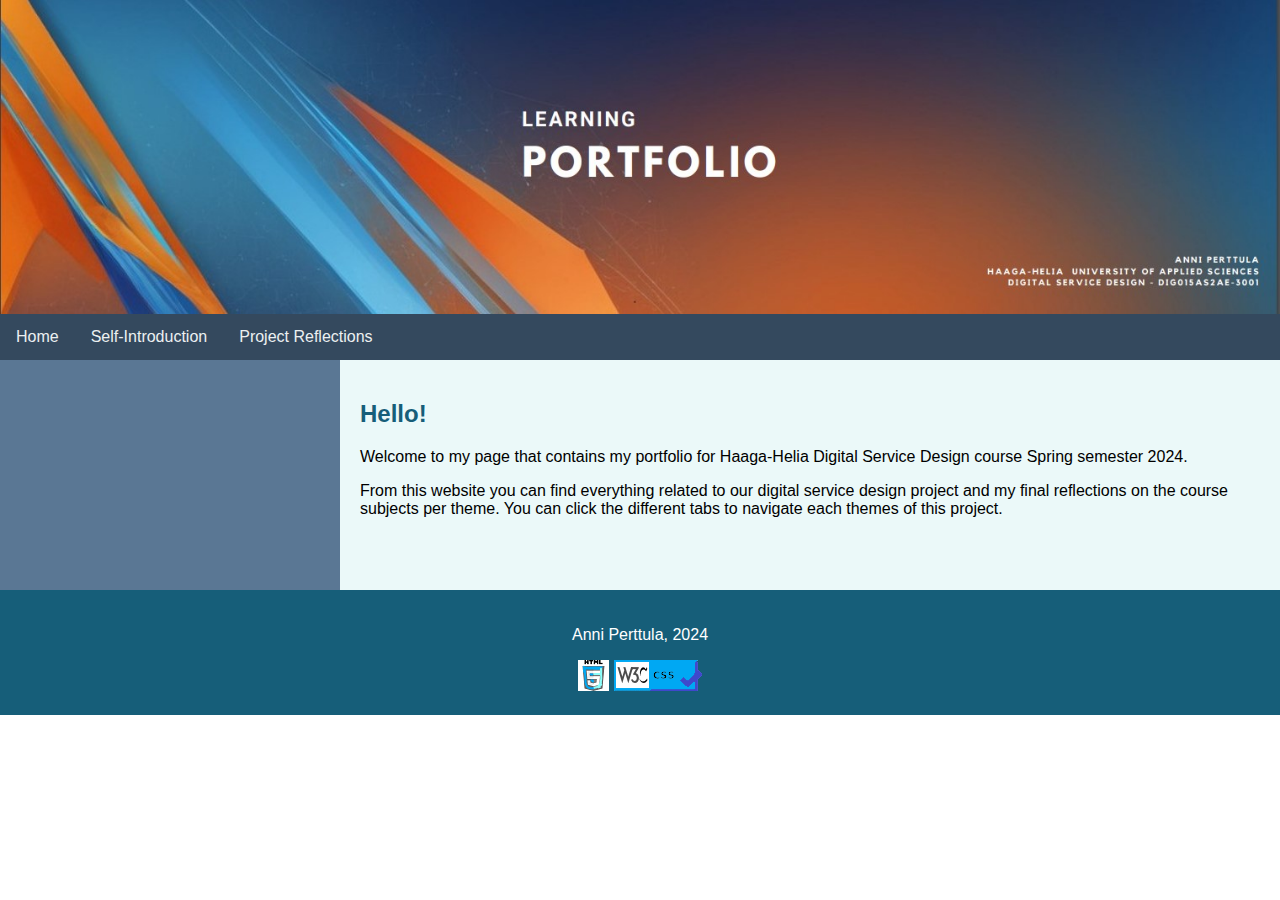
<file: index.html>
<!DOCTYPE html>
<html lang="en">
  
<head>
<link rel="stylesheet" href="index.css">
  
 <title>Portfolio - Digital Service Design</title>
  
 <meta charset="utf-8">
 <meta name="viewport" content="width=device-width, initial-scale=1">
</head>
  
<body>
 <header>
 <img src="portfolio.jpg" alt="Header" class="responsive">
    <style>
    .responsive {
      width: 100%;
     height: auto;
      }
    </style>
 </header>

  <div class="navbar">
    <a href="index.html">Home</a>
    <a href="aboutMe.html">Self-Introduction</a>
    <div class="dropdown">
      <button class="dropbtn">Project Reflections
        <i class="fa fa-caret-down"></i>
      </button>
      <div class="dropdown-content">
        <a href="a2.html" title="A2: W3 CSS Tutorial Reflections">A2: W3 CSS Tutorial Reflections</a>
        <a href="a3.html" title="A3: Building Team Web Portfolio">A3: Building Team Web Portfolio</a>
        <a href="a4.html" title="A4: The Immutable Rules of UX by Jakob Nielsen">A4: The Immutable Rules of UX by Jakob Nielsen</a>
        <a href="a5.html" title="A5: Working as a Digital Designer">A5: Working as a Digital Designer</a>
        <a href="a6.html" title="A6: Living with Complexity">A6: Living with Complexity</a>
        <a href="a7.html" title="A7: Reflections on Map, Sketch, and Decide">A7: Reflections on Map, Sketch, and Decide</a>
        <a href="a8.html" title="A8: Reflections on Journey Mapping">A8: Reflections on Journey Mapping</a>
        <a href="a9.html" title="A9: UI Design Principles">A9: UI Design Principles</a>
        <a href="a10.html" title="A10: Reflections from the Course">A10: Reflections from the Course</a>
      </div>
    </div>
  </div>

 <div>
  <section>
    <nav> 
    </nav>
  
  
  <article>
    <h2>Hello!</h2>
  
    <p> Welcome to my page that contains my portfolio for Haaga-Helia Digital Service Design course Spring semester 2024. </p>
    <p> From this website you can find everything related to our digital service design project and my final reflections on the course subjects per theme. You can click the different tabs to navigate each themes of this project.</p>
  </br>
  </br>
  </article>
 </section>
 </div>
  
<footer>
  <p>Anni Perttula, 2024</p>
    <a href="https://validator.w3.org/check?uri=referer">
      <img style="border:none;height:31px;width:31px;text-decoration:none;"
       src="htmlLogo.png"
       alt="Valid HTML"/></a>

      <a href="https://jigsaw.w3.org/css-validator/check/referer">
       <img style="border:none;width:88px;height:31px;text-decoration:none;"
        src="cssLogo.png"
        alt="Valid CSS" /></a>
</footer>
  
</body>
</html>
</file>
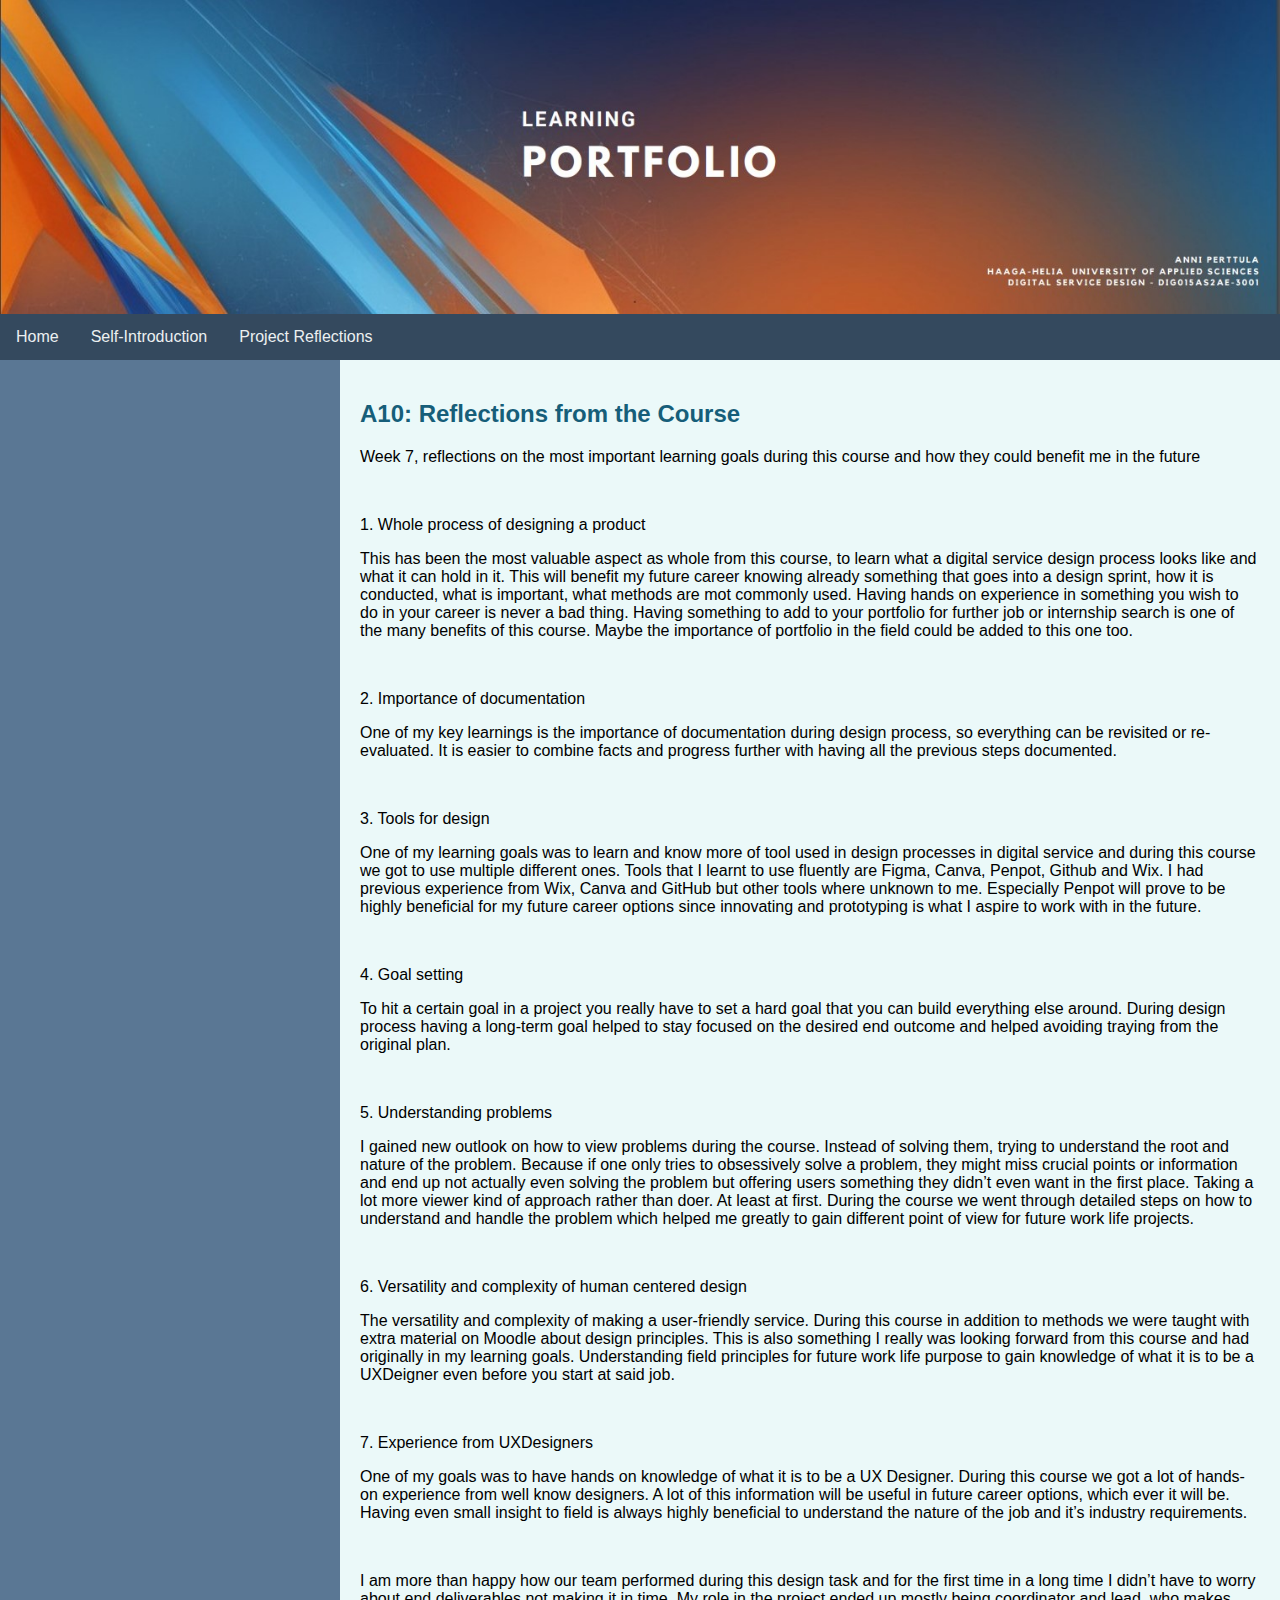
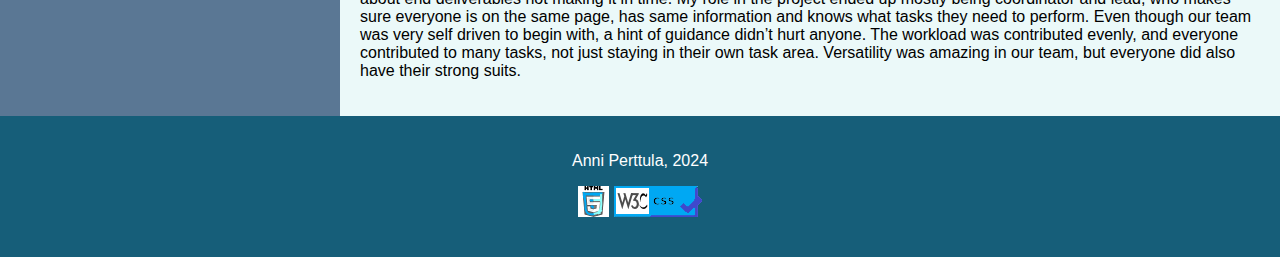
<file: a10.html>
<!DOCTYPE html>
<html lang="en">

<head>
  <link rel="stylesheet" href="a3.css">
  
  <title>A3: Building Team Web Portfolio</title>
  
  <meta charset="utf-8">
  <meta name="viewport" content="width=device-width, initial-scale=1">
</head>

<body>
  <header>
   <img src="portfolio.jpg" alt="Header" class="responsive">
    <style>
    .responsive {
      width: 100%;
     height: auto;
      }
    </style>
  </header>

  <div class="navbar">
    <a href="index.html">Home</a>
    <a href="aboutMe.html">Self-Introduction</a>
    <div class="dropdown">
      <button class="dropbtn">Project Reflections
        <i class="fa fa-caret-down"></i>
      </button>
      <div class="dropdown-content">
        <a href="a2.html" title="A2: W3 CSS Tutorial Reflections">A2: W3 CSS Tutorial Reflections</a>
        <a href="a3.html" title="A3: Building Team Web Portfolio">A3: Building Team Web Portfolio</a>
        <a href="a4.html" title="A4: The Immutable Rules of UX by Jakob Nielsen">A4: The Immutable Rules of UX by Jakob Nielsen</a>
        <a href="a5.html" title="A5: Working as a Digital Designer">A5: Working as a Digital Designer</a>
        <a href="a6.html" title="A6: Living with Complexity">A6: Living with Complexity</a>
        <a href="a7.html" title="A7: Reflections on Map, Sketch, and Decide">A7: Reflections on Map, Sketch, and Decide</a>
        <a href="a8.html" title="A8: Reflections on Journey Mapping">A8: Reflections on Journey Mapping</a>
        <a href="a9.html" title="A9: UI Design Principles">A9: UI Design Principles</a>
        <a href="a10.html" title="A10: Reflections from the Course">A10: Reflections from the Course</a>
      </div>
    </div>
  </div>

  
<div>
  <section>
    <nav>
    </nav>
  
    <article>
        <h2>A10: Reflections from the Course</h2>
        <p>Week 7, reflections on the most important learning goals during this course and how they could benefit me in the future </p>
        </br> 
        <p>1.	Whole process of designing a product</p>
        <p>This has been the most valuable aspect as whole from this course, to learn what a digital service design process looks like 
          and what it can hold in it. This will benefit my future career knowing already something that goes into a design sprint, how 
          it is conducted, what is important, what methods are mot commonly used. Having hands on experience in something you wish to do 
          in your career is never a bad thing. Having something to add to your portfolio for further job or internship search is one of the 
          many benefits of this course. Maybe the importance of portfolio in the field could be added to this one too.</p>
        </br>
        <p>2.	Importance of documentation</p>
        <p>One of my key learnings is the importance of documentation during design process, so everything can be revisited or re-evaluated. 
          It is easier to combine facts and progress further with having all the previous steps documented.</p>
        </br>
        <p>3.	Tools for design</p>
        <p>One of my learning goals was to learn and know more of tool used in design processes in digital service and during this course we got 
          to use multiple different ones. Tools that I learnt to use fluently are Figma, Canva, Penpot, Github and Wix. I had previous experience 
          from Wix, Canva and GitHub but other tools where unknown to me. Especially Penpot will prove to be highly beneficial for my future career 
          options since innovating and prototyping is what I aspire to work with in the future. </p>
        </br>
        <p>4.	Goal setting </p>
        <p>To hit a certain goal in a project you really have to set a hard goal that you can build everything else around. During design process 
          having a long-term goal helped to stay focused on the desired end outcome and helped avoiding traying from the original plan.</p>
        </br>
        <p>5.	Understanding problems</p>
        <p>I gained new outlook on how to view problems during the course. Instead of solving them, trying to understand the root and nature of the problem. 
          Because if one only tries to obsessively solve a problem, they might miss crucial points or information and end up not actually even solving the 
          problem but offering users something they didn’t even want in the first place. Taking a lot more viewer kind of approach rather than doer. 
          At least at first. During the course we went through detailed steps on how to understand and handle the problem which helped me greatly to gain 
          different point of view for future work life projects.</p>
        </br>
        <p>6.	Versatility and complexity of human centered design</p>
        <p>The versatility and complexity of making a user-friendly service. During this course in addition to methods we were taught with extra material 
          on Moodle about design principles. This is also something I really was looking forward from this course and had originally in my learning goals. 
          Understanding field principles for future work life purpose to gain knowledge of what it is to be a UXDeigner even before you start at said job.</p>
        </br>
        <p>7.	Experience from UXDesigners</p>
        <p>One of my goals was to have hands on knowledge of what it is to be a UX Designer. During this course we got a lot of hands-on experience from 
          well know designers. A lot of this information will be useful in future career options, which ever it will be. Having even small insight to field 
          is always highly beneficial to understand the nature of the job and it’s industry requirements. </p>
        </br>
        <p>I am more than happy how our team performed during this design task and for the first time in a long time I didn’t have to worry about end 
          deliverables not making it in time. My role in the project ended up mostly being coordinator and lead, who makes sure everyone is on the same 
          page, has same information and knows what tasks they need to perform. Even though our team was very self driven to begin with, a hint of guidance
          didn’t hurt anyone. The workload was contributed evenly, and everyone contributed to many tasks, not just staying in their own task area. Versatility
          was amazing in our team, but everyone did also have their strong suits.</p>
    </article>
  </section>
</div>

<footer>
 <p>Anni Perttula, 2024</p>
    <a href="https://validator.w3.org/check?uri=referer">
      <img style="border:none;height:31px;width:31px;text-decoration:none;"
       src="htmlLogo.png"
       alt="Valid HTML"/></a>

      <a href="https://jigsaw.w3.org/css-validator/check/referer">
       <img style="border:none;width:88px;height:31px;text-decoration:none;"
        src="cssLogo.png"
        alt="Valid CSS" /></a>
      </p>
</footer>

</body>
</html>
</file>
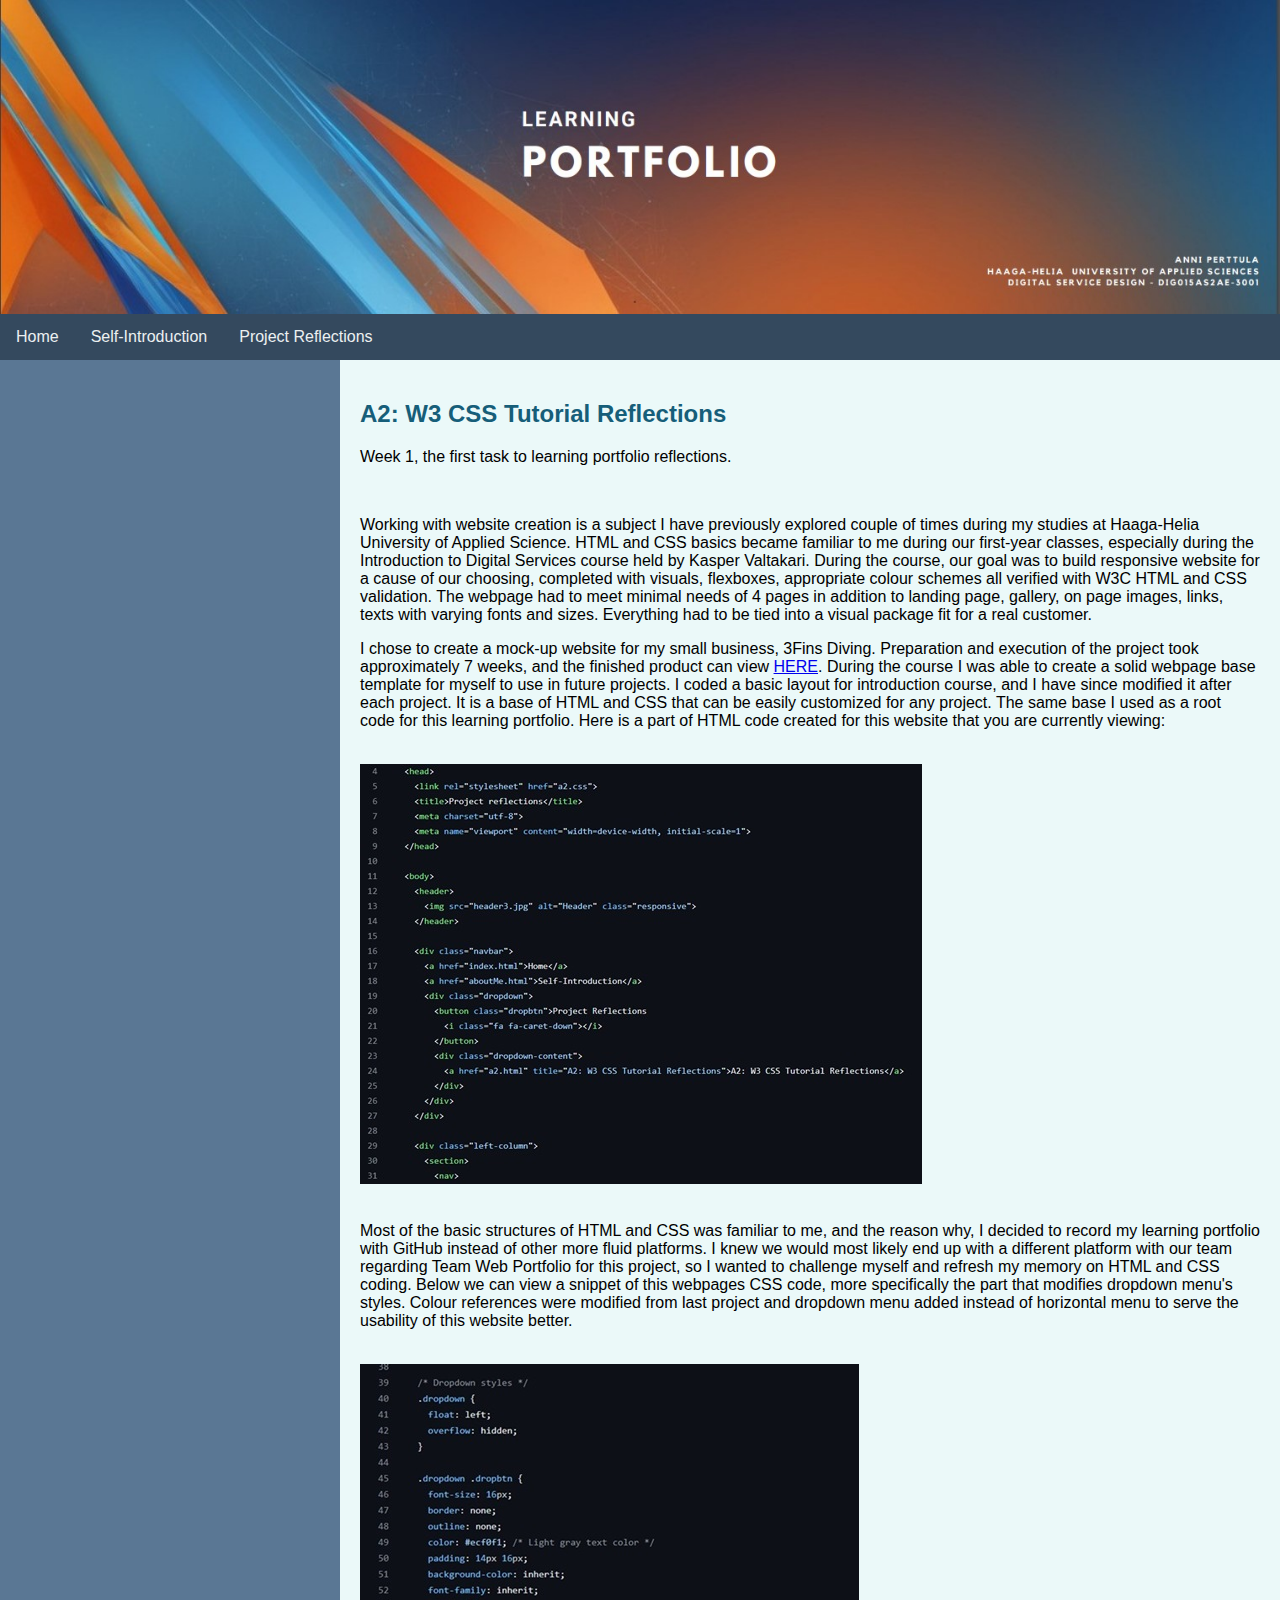
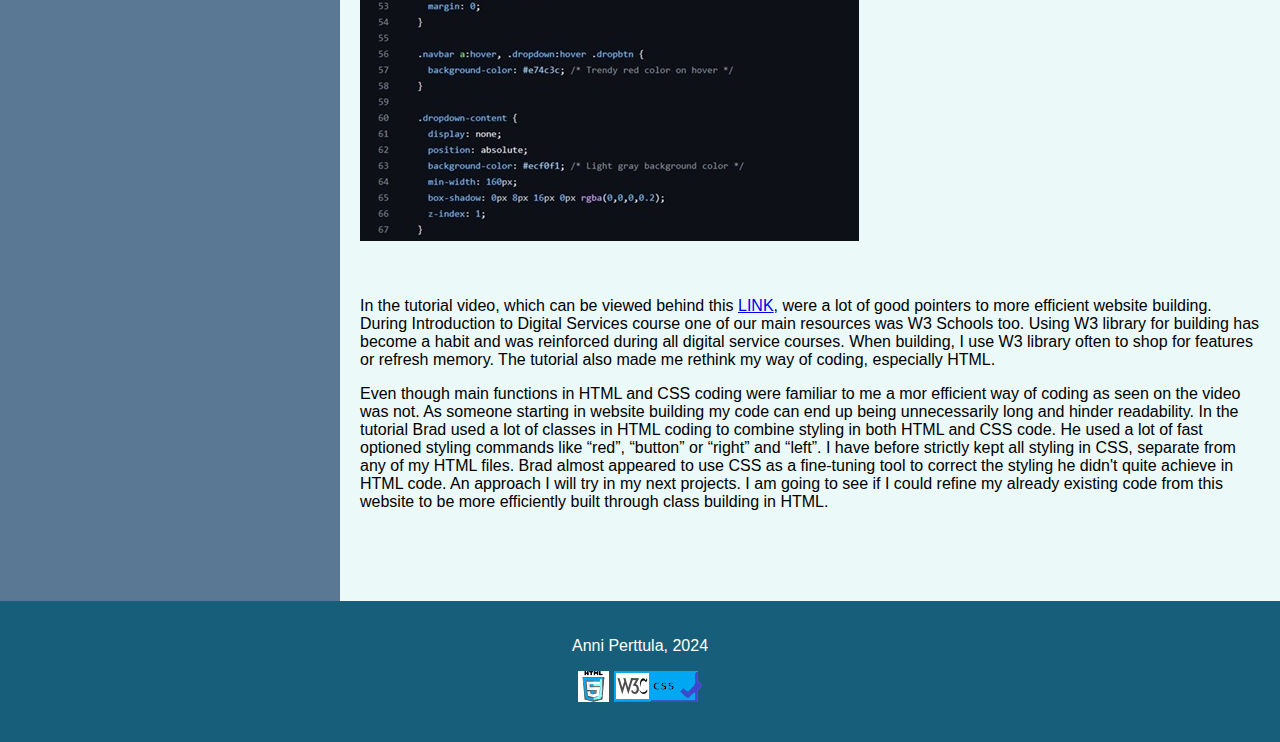
<file: a2.html>
<!DOCTYPE html>
<html lang="en">

<head>
  <link rel="stylesheet" href="a2.css">
  
  <title>A2: W3 CSS Tutorial Reflections</title>
  
  <meta charset="utf-8">
  <meta name="viewport" content="width=device-width, initial-scale=1">
</head>

<body>
  <header>
   <img src="portfolio.jpg" alt="Header" class="responsive">
    <style>
    .responsive {
      width: 100%;
     height: auto;
      }
    </style>
  </header>

  <div class="navbar">
    <a href="index.html">Home</a>
    <a href="aboutMe.html">Self-Introduction</a>
    <div class="dropdown">
      <button class="dropbtn">Project Reflections
        <i class="fa fa-caret-down"></i>
      </button>
      <div class="dropdown-content">
        <a href="a2.html" title="A2: W3 CSS Tutorial Reflections">A2: W3 CSS Tutorial Reflections</a>
        <a href="a3.html" title="A3: Building Team Web Portfolio">A3: Building Team Web Portfolio</a>
        <a href="a4.html" title="A4: The Immutable Rules of UX by Jakob Nielsen">A4: The Immutable Rules of UX by Jakob Nielsen</a>
        <a href="a5.html" title="A5: Working as a Digital Designer">A5: Working as a Digital Designer</a>
        <a href="a6.html" title="A6: Living with Complexity">A6: Living with Complexity</a>
        <a href="a7.html" title="A7: Reflections on Map, Sketch, and Decide">A7: Reflections on Map, Sketch, and Decide</a>
        <a href="a8.html" title="A8: Reflections on Journey Mapping">A8: Reflections on Journey Mapping</a>
        <a href="a9.html" title="A9: UI Design Principles">A9: UI Design Principles</a>
        <a href="a10.html" title="A10: Reflections from the Course">A10: Reflections from the Course</a>
      </div>
    </div>
  </div>

  
<div>
  <section>
    <nav>
    </nav>
  
    <article>
        <h2>A2: W3 CSS Tutorial Reflections</h2>
        <p>Week 1, the first task to learning portfolio reflections.</p>
        </br>
        <p>Working with website creation is a subject I have previously explored couple of times during my studies at Haaga-Helia University of Applied Science. 
          HTML and CSS basics became familiar to me during our first-year classes, especially during the Introduction to Digital Services course held by Kasper Valtakari. 
          During the course, our goal was to build responsive website for a cause of our choosing, completed with visuals, flexboxes, appropriate colour schemes all 
          verified with W3C HTML and CSS validation. The webpage had to meet minimal needs of 4 pages in addition to landing page, gallery, on page images, links, texts 
          with varying fonts and sizes. Everything had to be tied into a visual package fit for a real customer.</p>
       
        <p>I chose to create a mock-up website for my small business, 3Fins Diving. Preparation and execution of the project took approximately 7 weeks, and the 
          finished product can view <a href="https://anpertt.github.io/3FinsDiving/" target="_blank">HERE</a>. During the course I was able to create a solid 
          webpage base template for myself to use in future projects. I coded a basic layout for introduction course, and I have since modified it after each project. 
          It is a base of HTML and CSS that can be easily customized for any project. The same base I used as a root code for this learning portfolio. Here is a part 
          of HTML code created for this website that you are currently viewing:</p>
       </br>
       <img src="code.jpg" alt="Page HTML code">
       </br>
       </br>
       <p>Most of the basic structures of HTML and CSS was familiar to me, and the reason why, I decided to record my learning portfolio with GitHub instead of other more 
         fluid platforms. I knew we would most likely end up with a different platform with our team regarding Team Web Portfolio for this project, so I wanted to challenge 
         myself and refresh my memory on HTML and CSS coding. Below we can view a snippet of this webpages CSS code, more specifically the part that modifies dropdown menu's
         styles. Colour references were modified from last project and dropdown menu added instead of horizontal menu to serve the usability of this website better.</p>
       </br>
       <img src="codecss.jpg" alt="Page CSS code">
       </br>
       </br>
       </br>
       <p>In the tutorial video, which can be viewed behind this <a href="https://youtu.be/PJHBKwbf4Us?si=DEokwgEkD8nIEC_v" target="_blank">LINK</a>, were a lot of good pointers to 
         more efficient website building. During Introduction to Digital Services course one of our main resources was W3 Schools too. Using W3 library for building has become a habit
         and was reinforced during all digital service courses. When building, I use W3 library often to shop for features or refresh memory. The tutorial also made me rethink my way of 
         coding, especially HTML.</p> 
       <p>Even though main functions in HTML and CSS coding were familiar to me a mor efficient way of coding as seen on the video was not. As someone starting in website building my 
         code can end up being unnecessarily long and hinder readability. In the tutorial Brad used a lot of classes in HTML coding to combine styling in both HTML and CSS code. He used a lot of fast optioned styling commands like “red”, “button” 
         or “right” and “left”. I have before strictly kept all styling in CSS, separate from any of my HTML files. Brad almost appeared to use CSS as a fine-tuning tool to correct 
         the styling he didn't quite achieve in HTML code. An approach I will try in my next projects. I am going to see if I could refine my already existing code from this website 
         to be more efficiently built through class building in HTML.</p>
       </br>
       </br>
       </br>
    </article>
  </section>
</div>

<footer>
 <p>Anni Perttula, 2024</p>
    <a href="https://validator.w3.org/check?uri=referer">
      <img style="border:none;height:31px;width:31px;text-decoration:none;"
       src="htmlLogo.png"
       alt="Valid HTML"/></a>

      <a href="https://jigsaw.w3.org/css-validator/check/referer">
       <img style="border:none;width:88px;height:31px;text-decoration:none;"
        src="cssLogo.png"
        alt="Valid CSS" /></a>
      </p>
</footer>

</body>
</html>
</file>
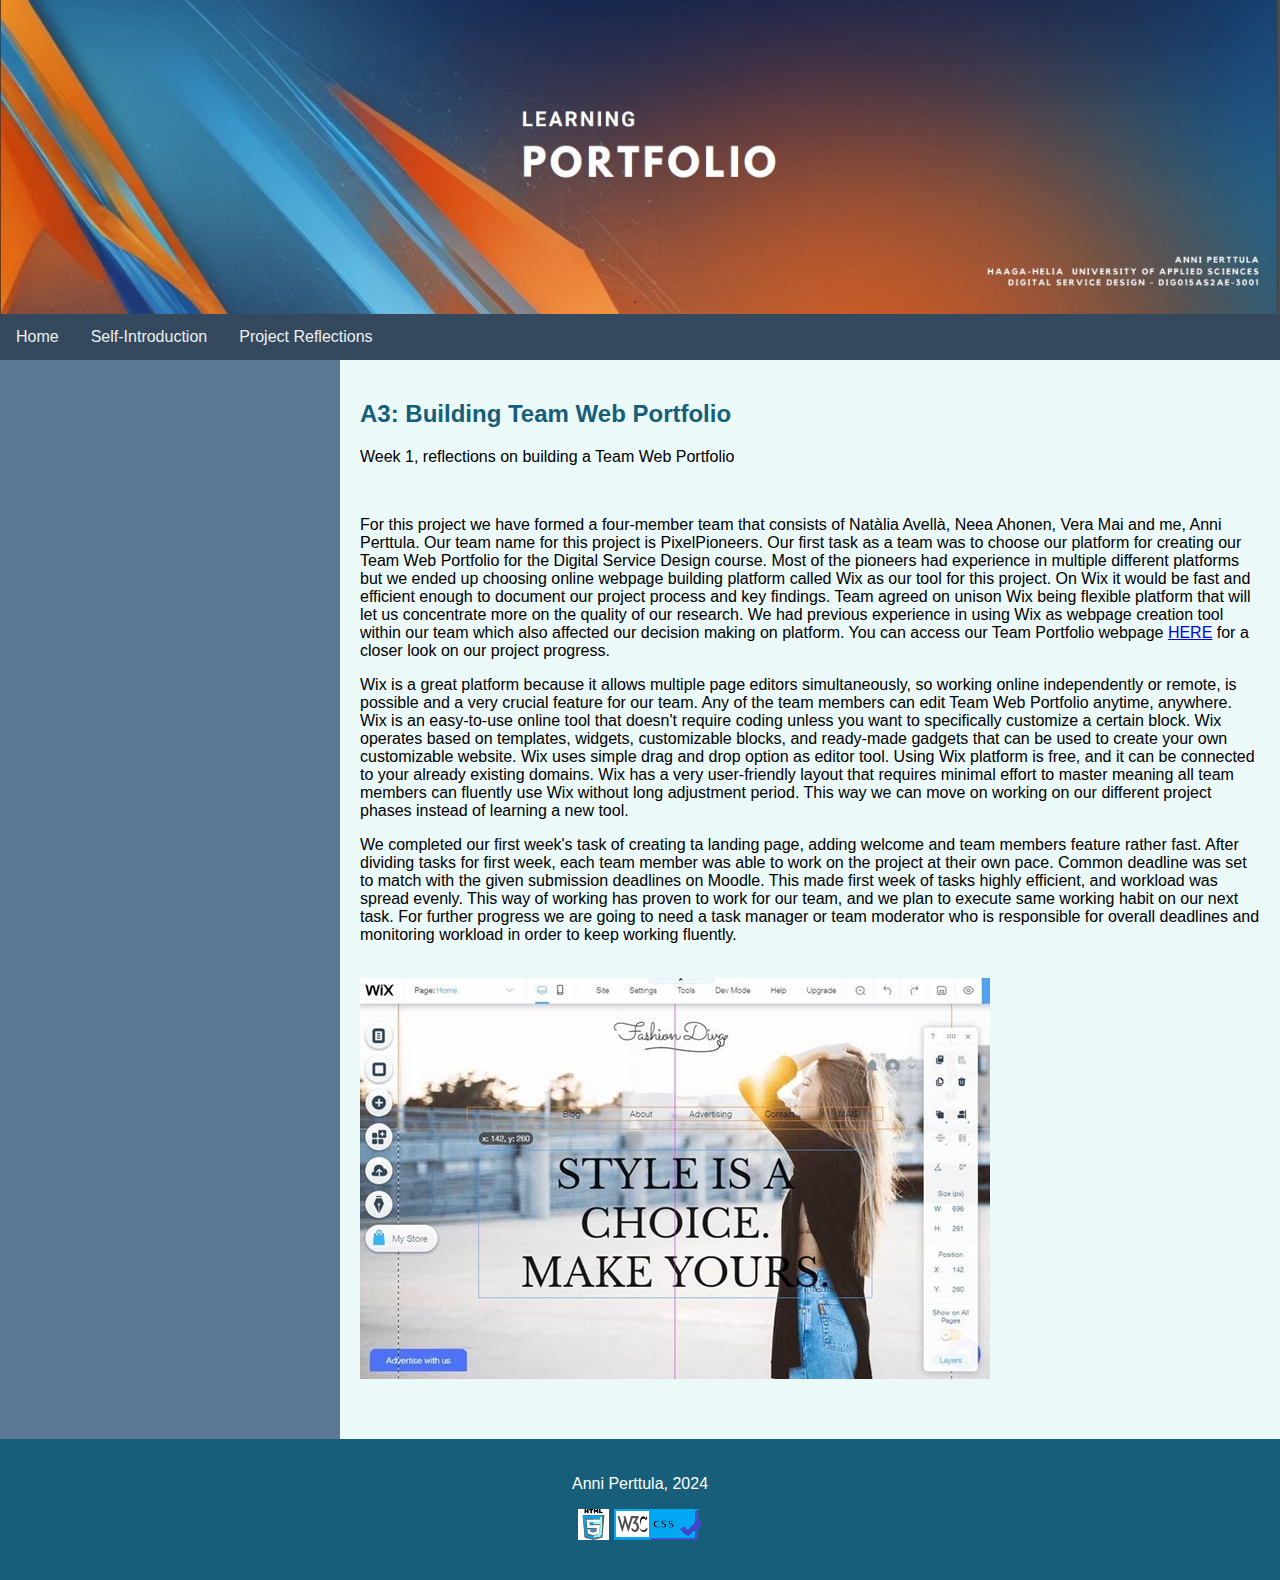
<file: a3.html>
<!DOCTYPE html>
<html lang="en">

<head>
  <link rel="stylesheet" href="a2.css">
  
  <title>A3: Building Team Web Portfolio</title>
  
  <meta charset="utf-8">
  <meta name="viewport" content="width=device-width, initial-scale=1">
</head>

<body>
  <header>
   <img src="portfolio.jpg" alt="Header" class="responsive">
    <style>
    .responsive {
      width: 100%;
     height: auto;
      }
    </style>
  </header>

  <div class="navbar">
    <a href="index.html">Home</a>
    <a href="aboutMe.html">Self-Introduction</a>
    <div class="dropdown">
      <button class="dropbtn">Project Reflections
        <i class="fa fa-caret-down"></i>
      </button>
      <div class="dropdown-content">
        <a href="a2.html" title="A2: W3 CSS Tutorial Reflections">A2: W3 CSS Tutorial Reflections</a>
        <a href="a3.html" title="A3: Building Team Web Portfolio">A3: Building Team Web Portfolio</a>
        <a href="a4.html" title="A4: The Immutable Rules of UX by Jakob Nielsen">A4: The Immutable Rules of UX by Jakob Nielsen</a>
        <a href="a5.html" title="A5: Working as a Digital Designer">A5: Working as a Digital Designer</a>
        <a href="a6.html" title="A6: Living with Complexity">A6: Living with Complexity</a>
        <a href="a7.html" title="A7: Reflections on Map, Sketch, and Decide">A7: Reflections on Map, Sketch, and Decide</a>
        <a href="a8.html" title="A8: Reflections on Journey Mapping">A8: Reflections on Journey Mapping</a>
        <a href="a9.html" title="A9: UI Design Principles">A9: UI Design Principles</a>
        <a href="a10.html" title="A10: Reflections from the Course">A10: Reflections from the Course</a>
      </div>
    </div>
  </div>

  
<div>
  <section>
    <nav>
    </nav>
  
    <article>
        <h2>A3: Building Team Web Portfolio</h2>
        <p>Week 1, reflections on building a Team Web Portfolio</p>
        </br> 
        <p>For this project we have formed a four-member team that consists of Natàlia Avellà, Neea Ahonen, Vera Mai and me, Anni Perttula. 
          Our team name for this project is PixelPioneers. Our first task as a team was to choose our platform for creating our Team Web Portfolio for 
          the Digital Service Design course. Most of the pioneers had experience in multiple different platforms but we ended up choosing online webpage 
          building platform called Wix as our tool for this project.  On Wix it would be fast and efficient enough to document our project process and key 
          findings. Team agreed on unison Wix being flexible platform that will let us concentrate more on the quality of our research. We had previous experience 
          in using Wix as webpage creation tool within our team which also affected our decision making on platform. You can access our Team Portfolio webpage 
          <a href="https://bgz904.wixsite.com/my-site-3" target="_blank">HERE</a> for a closer look on our project progress.</p>
        <p>Wix is a great platform because it allows multiple page editors simultaneously, so working online independently or remote, is possible and a very 
          crucial feature for our team. Any of the team members can edit Team Web Portfolio anytime, anywhere. Wix is an easy-to-use online tool that doesn't 
          require coding unless you want to specifically customize a certain block. Wix operates based on templates, widgets, customizable blocks, and ready-made 
          gadgets that can be used to create your own customizable website. Wix uses simple drag and drop option as editor tool. Using Wix platform is free, and it
          can be connected to your already existing domains. Wix has a very user-friendly layout that requires minimal effort to master meaning all team members 
          can fluently use Wix without long adjustment period. This way we can move on working on our different project phases instead of learning a new tool.</p>
         <p>We completed our first week's task of creating ta landing page, adding welcome and team members feature rather fast. After dividing tasks for first week, 
           each team member was able to work on the project at their own pace. Common deadline was set to match with the given submission deadlines on Moodle. This made 
           first week of tasks highly efficient, and workload was spread evenly. This way of working has proven to work for our team, and we plan to execute same working 
           habit on our next task. For further progress we are going to need a task manager or team moderator who is responsible for overall deadlines and monitoring workload 
           in order to keep working fluently. </p>
         </br>
         <img src="wixeditor.jpg" alt="Wix editor view">
         </br>
         </br>
         </br>
    </article>
  </section>
</div>

<footer>
 <p>Anni Perttula, 2024</p>
    <a href="https://validator.w3.org/check?uri=referer">
      <img style="border:none;height:31px;width:31px;text-decoration:none;"
       src="htmlLogo.png"
       alt="Valid HTML"/></a>

      <a href="https://jigsaw.w3.org/css-validator/check/referer">
       <img style="border:none;width:88px;height:31px;text-decoration:none;"
        src="cssLogo.png"
        alt="Valid CSS" /></a>
      </p>
</footer>

</body>
</html>
</file>
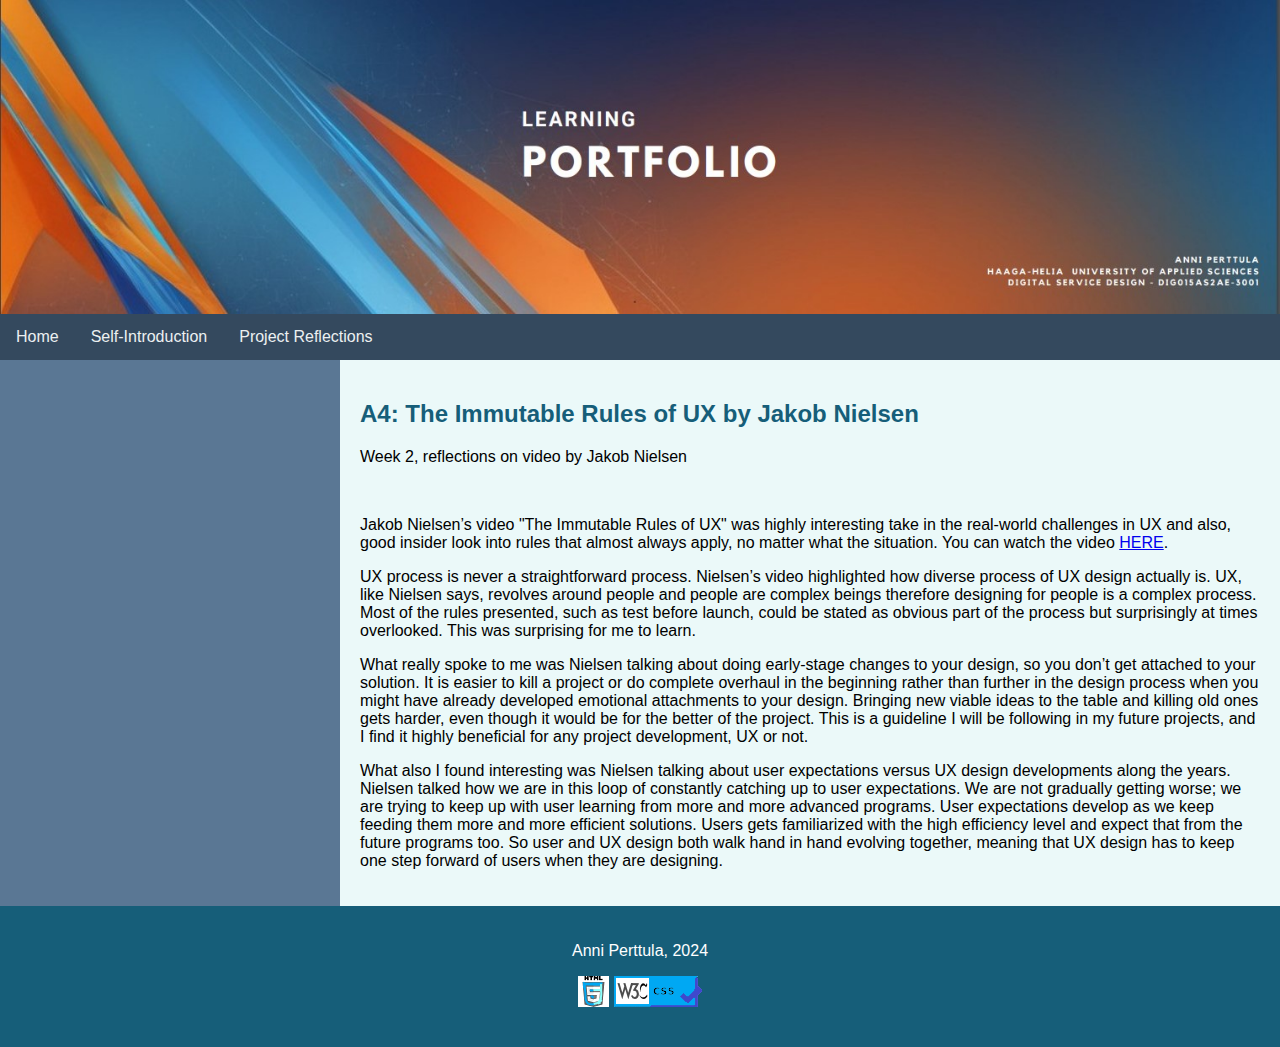
<file: a4.html>
<!DOCTYPE html>
<html lang="en">

<head>
  <link rel="stylesheet" href="a3.css">
  
  <title>A3: Building Team Web Portfolio</title>
  
  <meta charset="utf-8">
  <meta name="viewport" content="width=device-width, initial-scale=1">
</head>

<body>
  <header>
   <img src="portfolio.jpg" alt="Header" class="responsive">
    <style>
    .responsive {
      width: 100%;
     height: auto;
      }
    </style>
  </header>

  <div class="navbar">
    <a href="index.html">Home</a>
    <a href="aboutMe.html">Self-Introduction</a>
    <div class="dropdown">
      <button class="dropbtn">Project Reflections
        <i class="fa fa-caret-down"></i>
      </button>
      <div class="dropdown-content">
        <a href="a2.html" title="A2: W3 CSS Tutorial Reflections">A2: W3 CSS Tutorial Reflections</a>
        <a href="a3.html" title="A3: Building Team Web Portfolio">A3: Building Team Web Portfolio</a>
        <a href="a4.html" title="A4: The Immutable Rules of UX by Jakob Nielsen">A4: The Immutable Rules of UX by Jakob Nielsen</a>
        <a href="a5.html" title="A5: Working as a Digital Designer">A5: Working as a Digital Designer</a>
        <a href="a6.html" title="A6: Living with Complexity">A6: Living with Complexity</a>
        <a href="a7.html" title="A7: Reflections on Map, Sketch, and Decide">A7: Reflections on Map, Sketch, and Decide</a>
        <a href="a8.html" title="A8: Reflections on Journey Mapping">A8: Reflections on Journey Mapping</a>
        <a href="a9.html" title="A9: UI Design Principles">A9: UI Design Principles</a>
        <a href="a10.html" title="A10: Reflections from the Course">A10: Reflections from the Course</a>
      </div>
    </div>
  </div>

  
<div>
  <section>
    <nav>
    </nav>
  
    <article>
        <h2>A4: The Immutable Rules of UX by Jakob Nielsen</h2>
        <p>Week 2, reflections on video by Jakob Nielsen</p>
        </br> 
       <p>Jakob Nielsen’s video "The Immutable Rules of UX" was highly interesting take in the real-world challenges in UX and also, 
         good insider look into rules that almost always apply, no matter what the situation. You can watch the video  <a href="https://youtu.be/OtBeg5eyEHU" target="_blank">HERE</a>.</p>
      <p>UX process is never a straightforward process. Nielsen’s video highlighted how diverse process of UX design actually is. UX, 
        like Nielsen says, revolves around people and people are complex beings therefore designing for people is a complex process. 
        Most of the rules presented, such as test before launch, could be stated as obvious part of the process but surprisingly at 
        times overlooked. This was surprising for me to learn. </p>
      <p>What really spoke to me was Nielsen talking about doing early-stage changes to your design, so you don’t get attached to 
        your solution. It is easier to kill a project or do complete overhaul in the beginning rather than further in the design process 
        when you might have already developed emotional attachments to your design. Bringing new viable ideas to the table and killing old 
        ones gets harder, even though it would be for the better of the project. This is a guideline I will be following in my future projects, 
        and I find it highly beneficial for any project development, UX or not.</p>
      <p>What also I found interesting was Nielsen talking about user expectations versus UX design developments along the years. Nielsen talked 
        how we are in this loop of constantly catching up to user expectations. We are not gradually getting worse; we are trying to keep up with 
        user learning from more and more advanced programs. User expectations develop as we keep feeding them more and more efficient solutions. 
        Users gets familiarized with the high efficiency level and expect that from the future programs too. So user and UX design both walk hand 
        in hand evolving together, meaning that UX design has to keep one step forward of users when they are designing.</p>
        
    </article>
  </section>
</div>

<footer>
 <p>Anni Perttula, 2024</p>
    <a href="https://validator.w3.org/check?uri=referer">
      <img style="border:none;height:31px;width:31px;text-decoration:none;"
       src="htmlLogo.png"
       alt="Valid HTML"/></a>

      <a href="https://jigsaw.w3.org/css-validator/check/referer">
       <img style="border:none;width:88px;height:31px;text-decoration:none;"
        src="cssLogo.png"
        alt="Valid CSS" /></a>
      </p>
</footer>

</body>
</html>
</file>
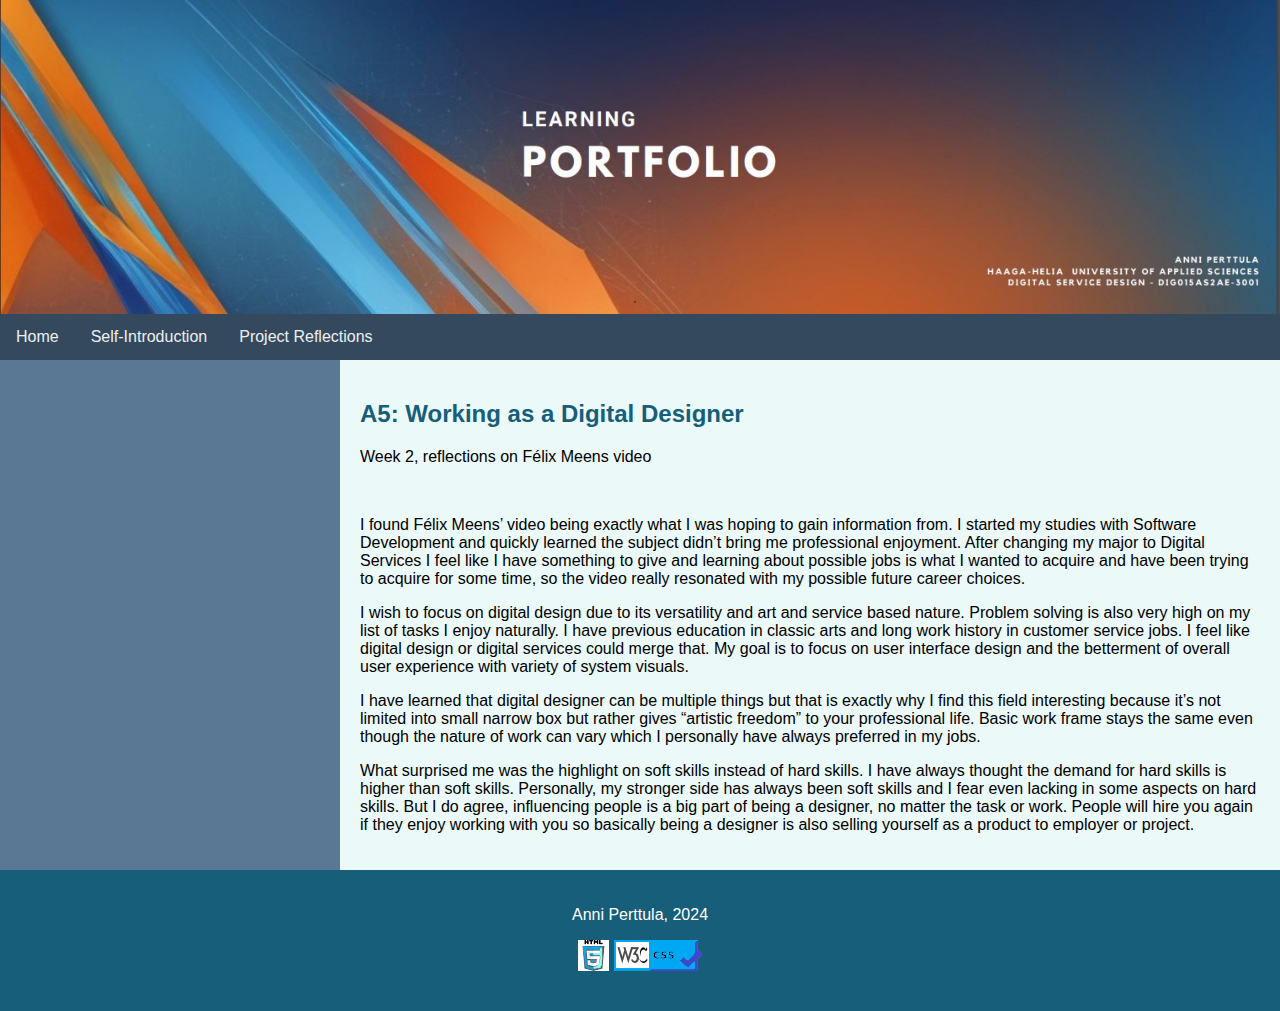
<file: a5.html>
<!DOCTYPE html>
<html lang="en">

<head>
  <link rel="stylesheet" href="a3.css">
  
  <title>A3: Building Team Web Portfolio</title>
  
  <meta charset="utf-8">
  <meta name="viewport" content="width=device-width, initial-scale=1">
</head>

<body>
  <header>
   <img src="portfolio.jpg" alt="Header" class="responsive">
    <style>
    .responsive {
      width: 100%;
     height: auto;
      }
    </style>
  </header>

  <div class="navbar">
    <a href="index.html">Home</a>
    <a href="aboutMe.html">Self-Introduction</a>
    <div class="dropdown">
      <button class="dropbtn">Project Reflections
        <i class="fa fa-caret-down"></i>
      </button>
      <div class="dropdown-content">
        <a href="a2.html" title="A2: W3 CSS Tutorial Reflections">A2: W3 CSS Tutorial Reflections</a>
        <a href="a3.html" title="A3: Building Team Web Portfolio">A3: Building Team Web Portfolio</a>
        <a href="a4.html" title="A4: The Immutable Rules of UX by Jakob Nielsen">A4: The Immutable Rules of UX by Jakob Nielsen</a>
        <a href="a5.html" title="A5: Working as a Digital Designer">A5: Working as a Digital Designer</a>
        <a href="a6.html" title="A6: Living with Complexity">A6: Living with Complexity</a>
        <a href="a7.html" title="A7: Reflections on Map, Sketch, and Decide">A7: Reflections on Map, Sketch, and Decide</a>
        <a href="a8.html" title="A8: Reflections on Journey Mapping">A8: Reflections on Journey Mapping</a>
        <a href="a9.html" title="A9: UI Design Principles">A9: UI Design Principles</a>
        <a href="a10.html" title="A10: Reflections from the Course">A10: Reflections from the Course</a>
      </div>
    </div>
  </div>

  
<div>
  <section>
    <nav>
    </nav>
  
    <article>
        <h2>A5: Working as a Digital Designer</h2>
        <p>Week 2, reflections on Félix Meens video </p>
        </br> 
         <p>I found Félix Meens’ video being exactly what I was hoping to gain information from. I started my studies with 
         Software Development and quickly learned the subject didn’t bring me professional enjoyment. After changing my major to 
         Digital Services I feel like I have something to give and learning about possible jobs is what I wanted to acquire and have 
         been trying to acquire for some time, so the video really resonated with my possible future career choices.</p>
        <p>I wish to focus on digital design due to its versatility and art and service based nature. Problem solving is also very high 
          on my list of tasks I enjoy naturally. I have previous education in classic arts and long work history in customer service jobs. 
          I feel like digital design or digital services could merge that. My goal is to focus on user interface design and the betterment of 
          overall user experience with variety of system visuals. </p>
        <p>I have learned that digital designer can be multiple things but that is exactly why I find this field interesting because 
          it’s not limited into small narrow box but rather gives “artistic freedom” to your professional life. Basic work frame stays the 
          same even though the nature of work can vary which I personally have always preferred in my jobs. </p>
        <p>What surprised me was the highlight on soft skills instead of hard skills. I have always thought the demand for hard skills is 
          higher than soft skills. Personally, my stronger side has always been soft skills and I fear even lacking in some aspects on hard skills.
          But I do agree, influencing people is a big part of being a designer, no matter the task or work. People will hire you again if they enjoy 
          working with you so basically being a designer is also selling yourself as a product to employer or project. </p>
        
    </article>
  </section>
</div>

<footer>
 <p>Anni Perttula, 2024</p>
    <a href="https://validator.w3.org/check?uri=referer">
      <img style="border:none;height:31px;width:31px;text-decoration:none;"
       src="htmlLogo.png"
       alt="Valid HTML"/></a>

      <a href="https://jigsaw.w3.org/css-validator/check/referer">
       <img style="border:none;width:88px;height:31px;text-decoration:none;"
        src="cssLogo.png"
        alt="Valid CSS" /></a>
      </p>
</footer>

</body>
</html>
</file>
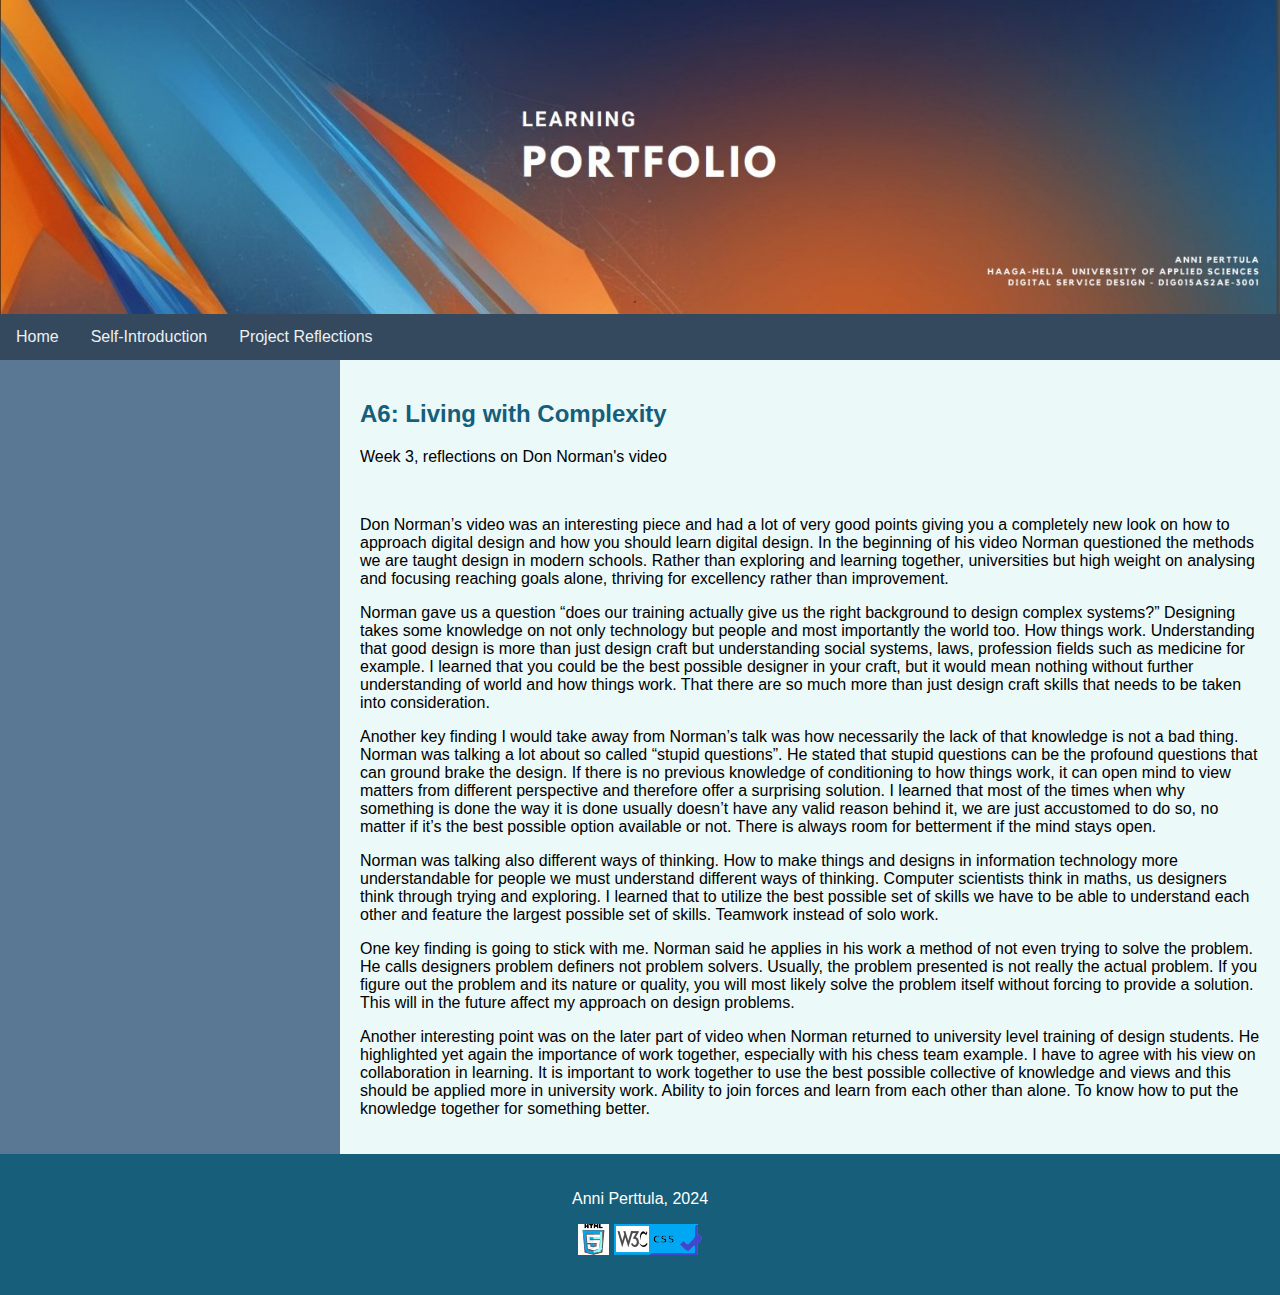
<file: a6.html>
<!DOCTYPE html>
<html lang="en">

<head>
  <link rel="stylesheet" href="a3.css">
  
  <title>A3: Building Team Web Portfolio</title>
  
  <meta charset="utf-8">
  <meta name="viewport" content="width=device-width, initial-scale=1">
</head>

<body>
  <header>
   <img src="portfolio.jpg" alt="Header" class="responsive">
    <style>
    .responsive {
      width: 100%;
     height: auto;
      }
    </style>
  </header>

  <div class="navbar">
    <a href="index.html">Home</a>
    <a href="aboutMe.html">Self-Introduction</a>
    <div class="dropdown">
      <button class="dropbtn">Project Reflections
        <i class="fa fa-caret-down"></i>
      </button>
      <div class="dropdown-content">
        <a href="a2.html" title="A2: W3 CSS Tutorial Reflections">A2: W3 CSS Tutorial Reflections</a>
        <a href="a3.html" title="A3: Building Team Web Portfolio">A3: Building Team Web Portfolio</a>
        <a href="a4.html" title="A4: The Immutable Rules of UX by Jakob Nielsen">A4: The Immutable Rules of UX by Jakob Nielsen</a>
        <a href="a5.html" title="A5: Working as a Digital Designer">A5: Working as a Digital Designer</a>
        <a href="a6.html" title="A6: Living with Complexity">A6: Living with Complexity</a>
        <a href="a7.html" title="A7: Reflections on Map, Sketch, and Decide">A7: Reflections on Map, Sketch, and Decide</a>
        <a href="a8.html" title="A8: Reflections on Journey Mapping">A8: Reflections on Journey Mapping</a>
        <a href="a9.html" title="A9: UI Design Principles">A9: UI Design Principles</a>
        <a href="a10.html" title="A10: Reflections from the Course">A10: Reflections from the Course</a>
      </div>
    </div>
  </div>

  
<div>
  <section>
    <nav>
    </nav>
  
    <article>
        <h2>A6: Living with Complexity</h2>
        <p>Week 3, reflections on Don Norman's video </p>
        </br> 
        <p>Don Norman’s video was an interesting piece and had a lot of very good points giving you a completely new look on how 
          to approach digital design and how you should learn digital design. In the beginning of his video Norman questioned the methods 
          we are taught design in modern schools. Rather than exploring and learning together, universities but high weight on analysing and focusing 
          reaching goals alone, thriving for excellency rather than improvement.  </p>
        <p>Norman gave us a question “does our training actually give us the right background to design complex systems?” Designing takes some knowledge 
          on not only technology but people and most importantly the world too. How things work. Understanding that good design is more than just design 
          craft but understanding social systems, laws, profession fields such as medicine for example. I learned that you could be the best possible 
          designer in your craft, but it would mean nothing without further understanding of world and how things work. That there are so much more than 
          just design craft skills that needs to be taken into consideration. </p>
        <p>Another key finding I would take away from Norman’s talk was how necessarily the lack of that knowledge is not a bad thing. Norman was talking 
          a lot about so called “stupid questions”. He stated that stupid questions can be the profound questions that can ground brake the design. If there 
          is no previous knowledge of conditioning to how things work, it can open mind to view matters from different perspective and therefore offer a 
          surprising solution. I learned that most of the times when why something is done the way it is done usually doesn’t have any valid reason behind it, 
          we are just accustomed to do so, no matter if it’s the best possible option available or not. There is always room for betterment if the mind stays open. </p>
        <p>Norman was talking also different ways of thinking. How to make things and designs in information technology more understandable for people we must understand 
          different ways of thinking. Computer scientists think in maths, us designers think through trying and exploring. I learned that to utilize the best possible 
          set of skills we have to be able to understand each other and feature the largest possible set of skills. Teamwork instead of solo work. </p>
        <p>One key finding is going to stick with me. Norman said he applies in his work a method of not even trying to solve the problem. He calls designers problem 
          definers not problem solvers. Usually, the problem presented is not really the actual problem. If you figure out the problem and its nature or quality, you 
          will most likely solve the problem itself without forcing to provide a solution. This will in the future affect my approach on design problems.</p>
        <p>Another interesting point was on the later part of video when Norman returned to university level training of design students. He highlighted yet again 
          the importance of work together, especially with his chess team example. I have to agree with his view on collaboration in learning. It is important to work 
          together to use the best possible collective of knowledge and views and this should be applied more in university work. Ability to join forces and learn from 
          each other than alone. To know how to put the knowledge together for something better.</p>
        
    </article>
  </section>
</div>

<footer>
 <p>Anni Perttula, 2024</p>
    <a href="https://validator.w3.org/check?uri=referer">
      <img style="border:none;height:31px;width:31px;text-decoration:none;"
       src="htmlLogo.png"
       alt="Valid HTML"/></a>

      <a href="https://jigsaw.w3.org/css-validator/check/referer">
       <img style="border:none;width:88px;height:31px;text-decoration:none;"
        src="cssLogo.png"
        alt="Valid CSS" /></a>
      </p>
</footer>

</body>
</html>
</file>
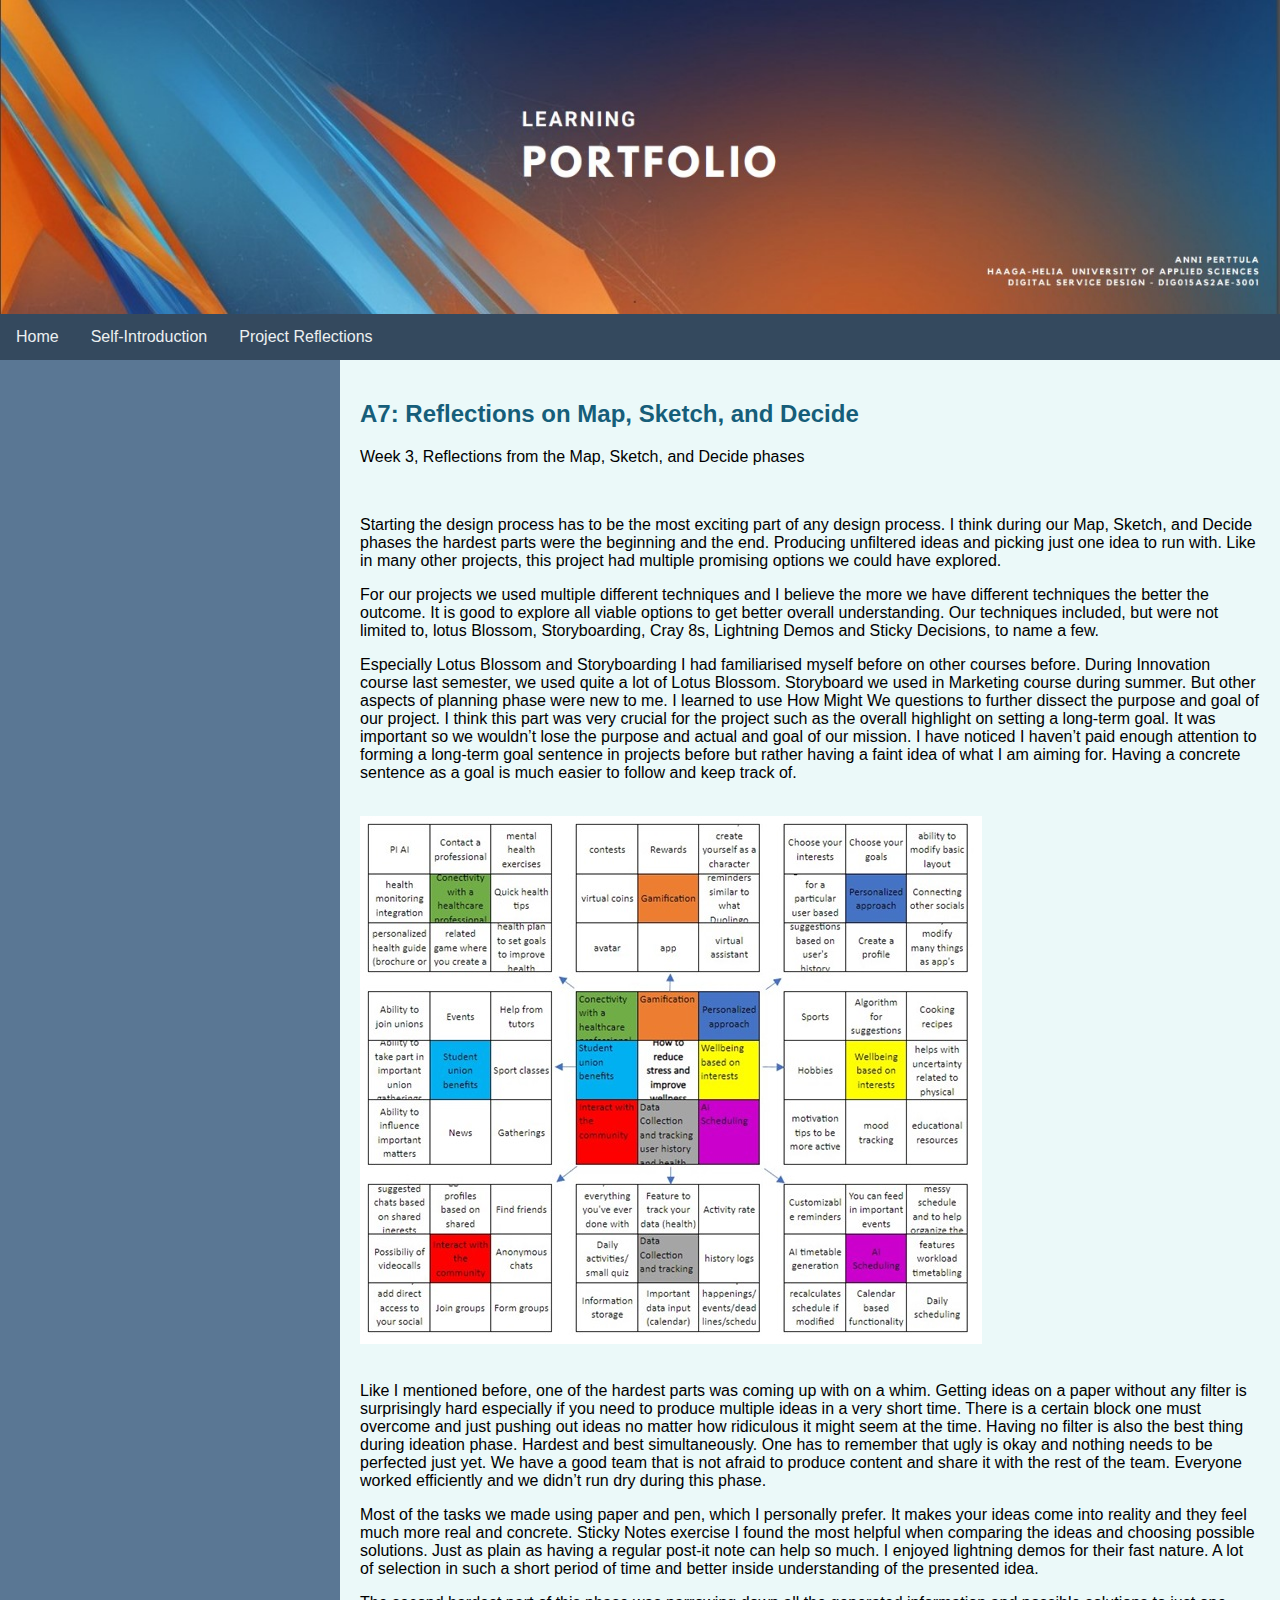
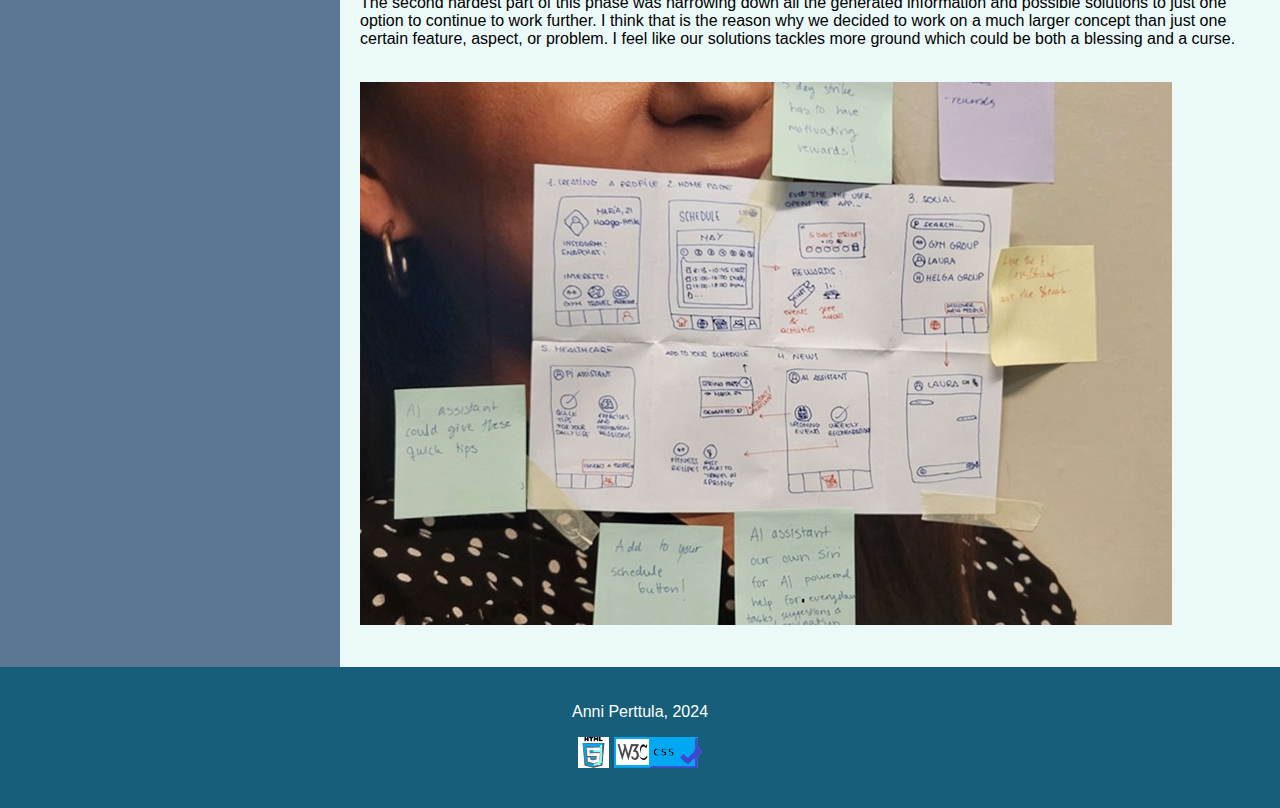
<file: a7.html>
<!DOCTYPE html>
<html lang="en">

<head>
  <link rel="stylesheet" href="a3.css">
  
  <title>A3: Building Team Web Portfolio</title>
  
  <meta charset="utf-8">
  <meta name="viewport" content="width=device-width, initial-scale=1">
</head>

<body>
  <header>
   <img src="portfolio.jpg" alt="Header" class="responsive">
    <style>
    .responsive {
      width: 100%;
     height: auto;
      }
    </style>
  </header>

  <div class="navbar">
    <a href="index.html">Home</a>
    <a href="aboutMe.html">Self-Introduction</a>
    <div class="dropdown">
      <button class="dropbtn">Project Reflections
        <i class="fa fa-caret-down"></i>
      </button>
      <div class="dropdown-content">
        <a href="a2.html" title="A2: W3 CSS Tutorial Reflections">A2: W3 CSS Tutorial Reflections</a>
        <a href="a3.html" title="A3: Building Team Web Portfolio">A3: Building Team Web Portfolio</a>
        <a href="a4.html" title="A4: The Immutable Rules of UX by Jakob Nielsen">A4: The Immutable Rules of UX by Jakob Nielsen</a>
        <a href="a5.html" title="A5: Working as a Digital Designer">A5: Working as a Digital Designer</a>
        <a href="a6.html" title="A6: Living with Complexity">A6: Living with Complexity</a>
        <a href="a7.html" title="A7: Reflections on Map, Sketch, and Decide">A7: Reflections on Map, Sketch, and Decide</a>
        <a href="a8.html" title="A8: Reflections on Journey Mapping">A8: Reflections on Journey Mapping</a>
        <a href="a9.html" title="A9: UI Design Principles">A9: UI Design Principles</a>
        <a href="a10.html" title="A10: Reflections from the Course">A10: Reflections from the Course</a>
      </div>
    </div>
  </div>

  
<div>
  <section>
    <nav>
    </nav>
  
    <article>
        <h2>A7: Reflections on Map, Sketch, and Decide</h2>
        <p>Week 3, Reflections from the Map, Sketch, and Decide phases </p>
        </br> 
        <p>Starting the design process has to be the most exciting part of any design process. I think during our Map, Sketch, and Decide 
          phases the hardest parts were the beginning and the end. Producing unfiltered ideas and picking just one idea to run with. Like in 
          many other projects, this project had multiple promising options we could have explored. </p>
        <p>For our projects we used multiple different techniques and I believe the more we have different techniques the better the outcome. 
          It is good to explore all viable options to get better overall understanding. Our techniques included, but were not limited to, lotus Blossom, 
          Storyboarding, Cray 8s, Lightning Demos and Sticky Decisions, to name a few.</p>
        <p>Especially Lotus Blossom and Storyboarding I had familiarised myself before on other courses before. During Innovation course last semester, 
          we used quite a lot of Lotus Blossom. Storyboard we used in Marketing course during summer. But other aspects of planning phase were new to me. 
          I learned to use How Might We questions to further dissect the purpose and goal of our project. I think this part was very crucial for the project 
          such as the overall highlight on setting a long-term goal. It was important so we wouldn’t lose the purpose and actual and goal of our mission. 
          I have noticed I haven’t paid enough attention to forming a long-term goal sentence in projects before but rather having a faint idea of what I am 
          aiming for. Having a concrete sentence as a goal is much easier to follow and keep track of. </p>
         </br>
          <img src="Lotus.jpg" alt="Lotus Blossom">
         </br>
         </br>
      
        <p>Like I mentioned before, one of the hardest parts was coming up with on a whim. Getting ideas on a paper without any filter is surprisingly hard 
          especially if you need to produce multiple ideas in a very short time. There is a certain block one must overcome and just pushing out ideas no matter
          how ridiculous it might seem at the time. Having no filter is also the best thing during ideation phase. Hardest and best simultaneously. One has to 
          remember that ugly is okay and nothing needs to be perfected just yet. We have a good team that is not afraid to produce content and share it with the 
          rest of the team. Everyone worked efficiently and we didn’t run dry during this phase. </p>
        <p>Most of the tasks we made using paper and pen, which I personally prefer. It makes your ideas come into reality and they feel much more real and 
          concrete. Sticky Notes exercise I found the most helpful when comparing the ideas and choosing possible solutions. Just as plain as having a regular 
          post-it note can help so much. I enjoyed lightning demos for their fast nature. A lot of selection in such a short period of time and better inside 
          understanding of the presented idea. </p>
        <p>The second hardest part of this phase was narrowing down all the generated information and possible solutions to just one option to continue to work 
          further. I think that is the reason why we decided to work on a much larger concept than just one certain feature, aspect, or problem. I feel like our 
          solutions tackles more ground which could be both a blessing and a curse. </p>
         </br>
         <img src="sticky.jpg" alt="Sticky Decisions">
         </br>
         </br>
    </article>
  </section>
</div>

<footer>
 <p>Anni Perttula, 2024</p>
    <a href="https://validator.w3.org/check?uri=referer">
      <img style="border:none;height:31px;width:31px;text-decoration:none;"
       src="htmlLogo.png"
       alt="Valid HTML"/></a>

      <a href="https://jigsaw.w3.org/css-validator/check/referer">
       <img style="border:none;width:88px;height:31px;text-decoration:none;"
        src="cssLogo.png"
        alt="Valid CSS" /></a>
      </p>
</footer>

</body>
</html>
</file>
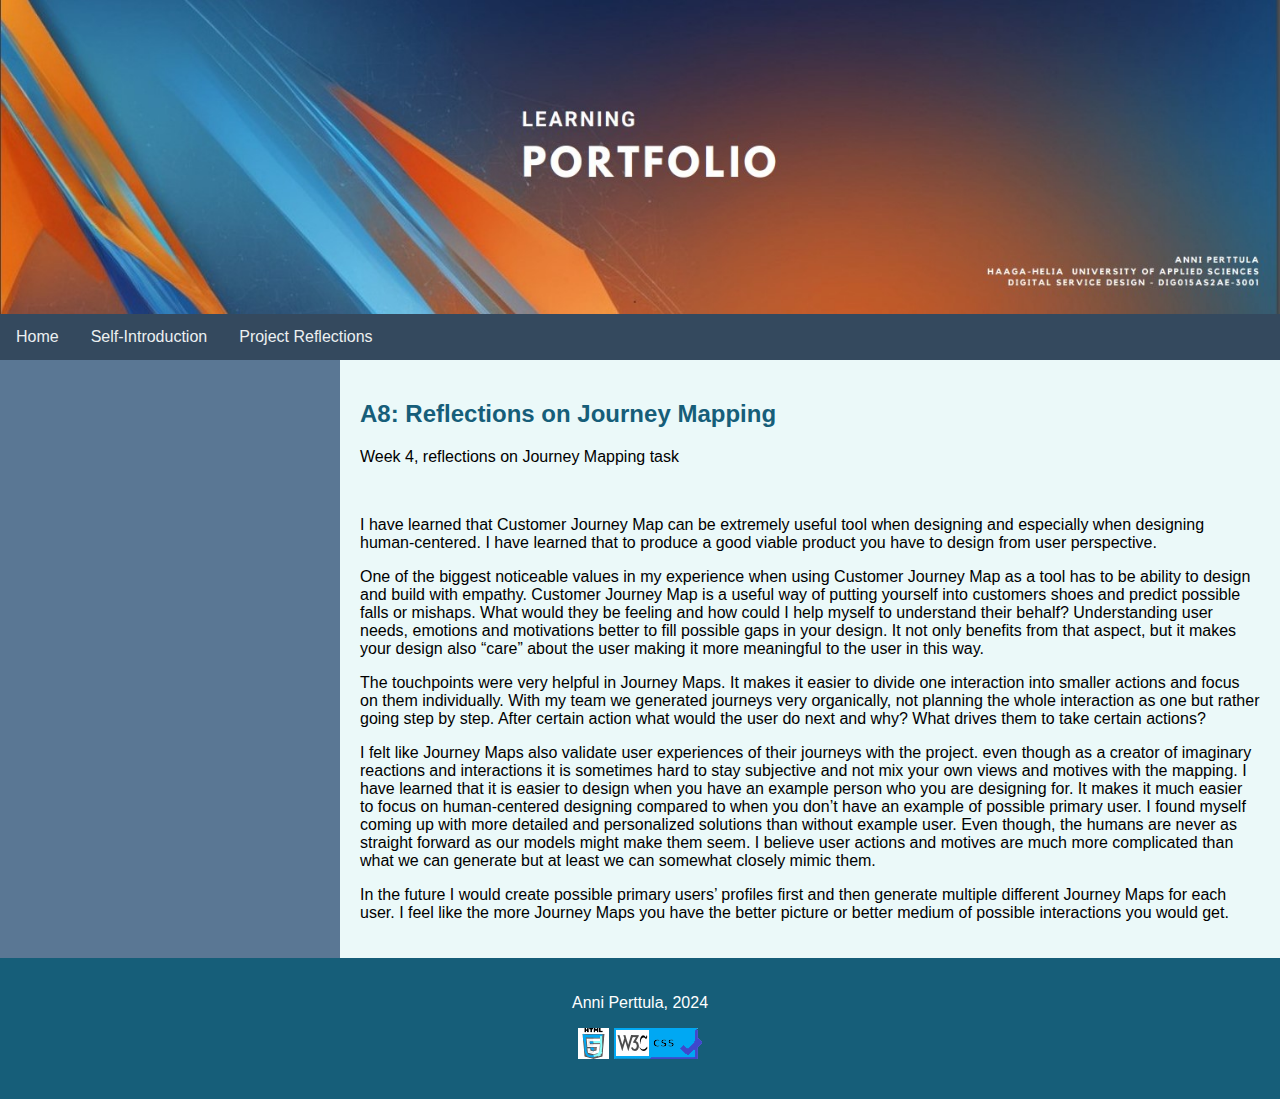
<file: a8.html>
<!DOCTYPE html>
<html lang="en">

<head>
  <link rel="stylesheet" href="a3.css">
  
  <title>A3: Building Team Web Portfolio</title>
  
  <meta charset="utf-8">
  <meta name="viewport" content="width=device-width, initial-scale=1">
</head>

<body>
  <header>
   <img src="portfolio.jpg" alt="Header" class="responsive">
    <style>
    .responsive {
      width: 100%;
     height: auto;
      }
    </style>
  </header>

  <div class="navbar">
    <a href="index.html">Home</a>
    <a href="aboutMe.html">Self-Introduction</a>
    <div class="dropdown">
      <button class="dropbtn">Project Reflections
        <i class="fa fa-caret-down"></i>
      </button>
      <div class="dropdown-content">
        <a href="a2.html" title="A2: W3 CSS Tutorial Reflections">A2: W3 CSS Tutorial Reflections</a>
        <a href="a3.html" title="A3: Building Team Web Portfolio">A3: Building Team Web Portfolio</a>
        <a href="a4.html" title="A4: The Immutable Rules of UX by Jakob Nielsen">A4: The Immutable Rules of UX by Jakob Nielsen</a>
        <a href="a5.html" title="A5: Working as a Digital Designer">A5: Working as a Digital Designer</a>
        <a href="a6.html" title="A6: Living with Complexity">A6: Living with Complexity</a>
        <a href="a7.html" title="A7: Reflections on Map, Sketch, and Decide">A7: Reflections on Map, Sketch, and Decide</a>
        <a href="a8.html" title="A8: Reflections on Journey Mapping">A8: Reflections on Journey Mapping</a>
        <a href="a9.html" title="A9: UI Design Principles">A9: UI Design Principles</a>
        <a href="a10.html" title="A10: Reflections from the Course">A10: Reflections from the Course</a>
      </div>
    </div>
  </div>

  
<div>
  <section>
    <nav>
    </nav>
  
    <article>
        <h2>A8: Reflections on Journey Mapping</h2>
        <p>Week 4, reflections on Journey Mapping task </p>
        </br> 
         <p>I have learned that Customer Journey Map can be extremely useful tool when designing and especially when designing human-centered. 
           I have learned that to produce a good viable product you have to design from user perspective. </p>
        <p>One of the biggest noticeable values in my experience when using Customer Journey Map as a tool has to be ability to design and build with 
          empathy. Customer Journey Map is a useful way of putting yourself into customers shoes and predict possible falls or mishaps. What would they 
          be feeling and how could I help myself to understand their behalf? Understanding user needs, emotions and motivations better to fill possible 
          gaps in your design. It not only benefits from that aspect, but it makes your design also “care” about the user making it more meaningful to the 
          user in this way.</p>
        <p>The touchpoints were very helpful in Journey Maps. It makes it easier to divide one interaction into smaller actions and focus on them individually. 
          With my team we generated journeys very organically, not planning the whole interaction as one but rather going step by step. After certain action 
          what would the user do next and why? What drives them to take certain actions?</p>
        <p>I felt like Journey Maps also validate user experiences of their journeys with the project. even though as a creator of imaginary reactions and 
          interactions it is sometimes hard to stay subjective and not mix your own views and motives with the mapping. I have learned that it is easier to design
          when you have an example person who you are designing for. It makes it much easier to focus on human-centered designing compared to when you don’t have 
          an example of possible primary user. I found myself coming up with more detailed and personalized solutions than without example user.
          Even though, the humans are never as straight forward as our models might make them seem. I believe user actions and motives are much more complicated 
          than what we can generate but at least we can somewhat closely mimic them. </p>
        <p>In the future I would create possible primary users’ profiles first and then generate multiple different Journey Maps for each user. 
          I feel like the more Journey Maps you have the better picture or better medium of possible interactions you would get. </p>
        
    </article>
  </section>
</div>

<footer>
 <p>Anni Perttula, 2024</p>
    <a href="https://validator.w3.org/check?uri=referer">
      <img style="border:none;height:31px;width:31px;text-decoration:none;"
       src="htmlLogo.png"
       alt="Valid HTML"/></a>

      <a href="https://jigsaw.w3.org/css-validator/check/referer">
       <img style="border:none;width:88px;height:31px;text-decoration:none;"
        src="cssLogo.png"
        alt="Valid CSS" /></a>
      </p>
</footer>

</body>
</html>
</file>
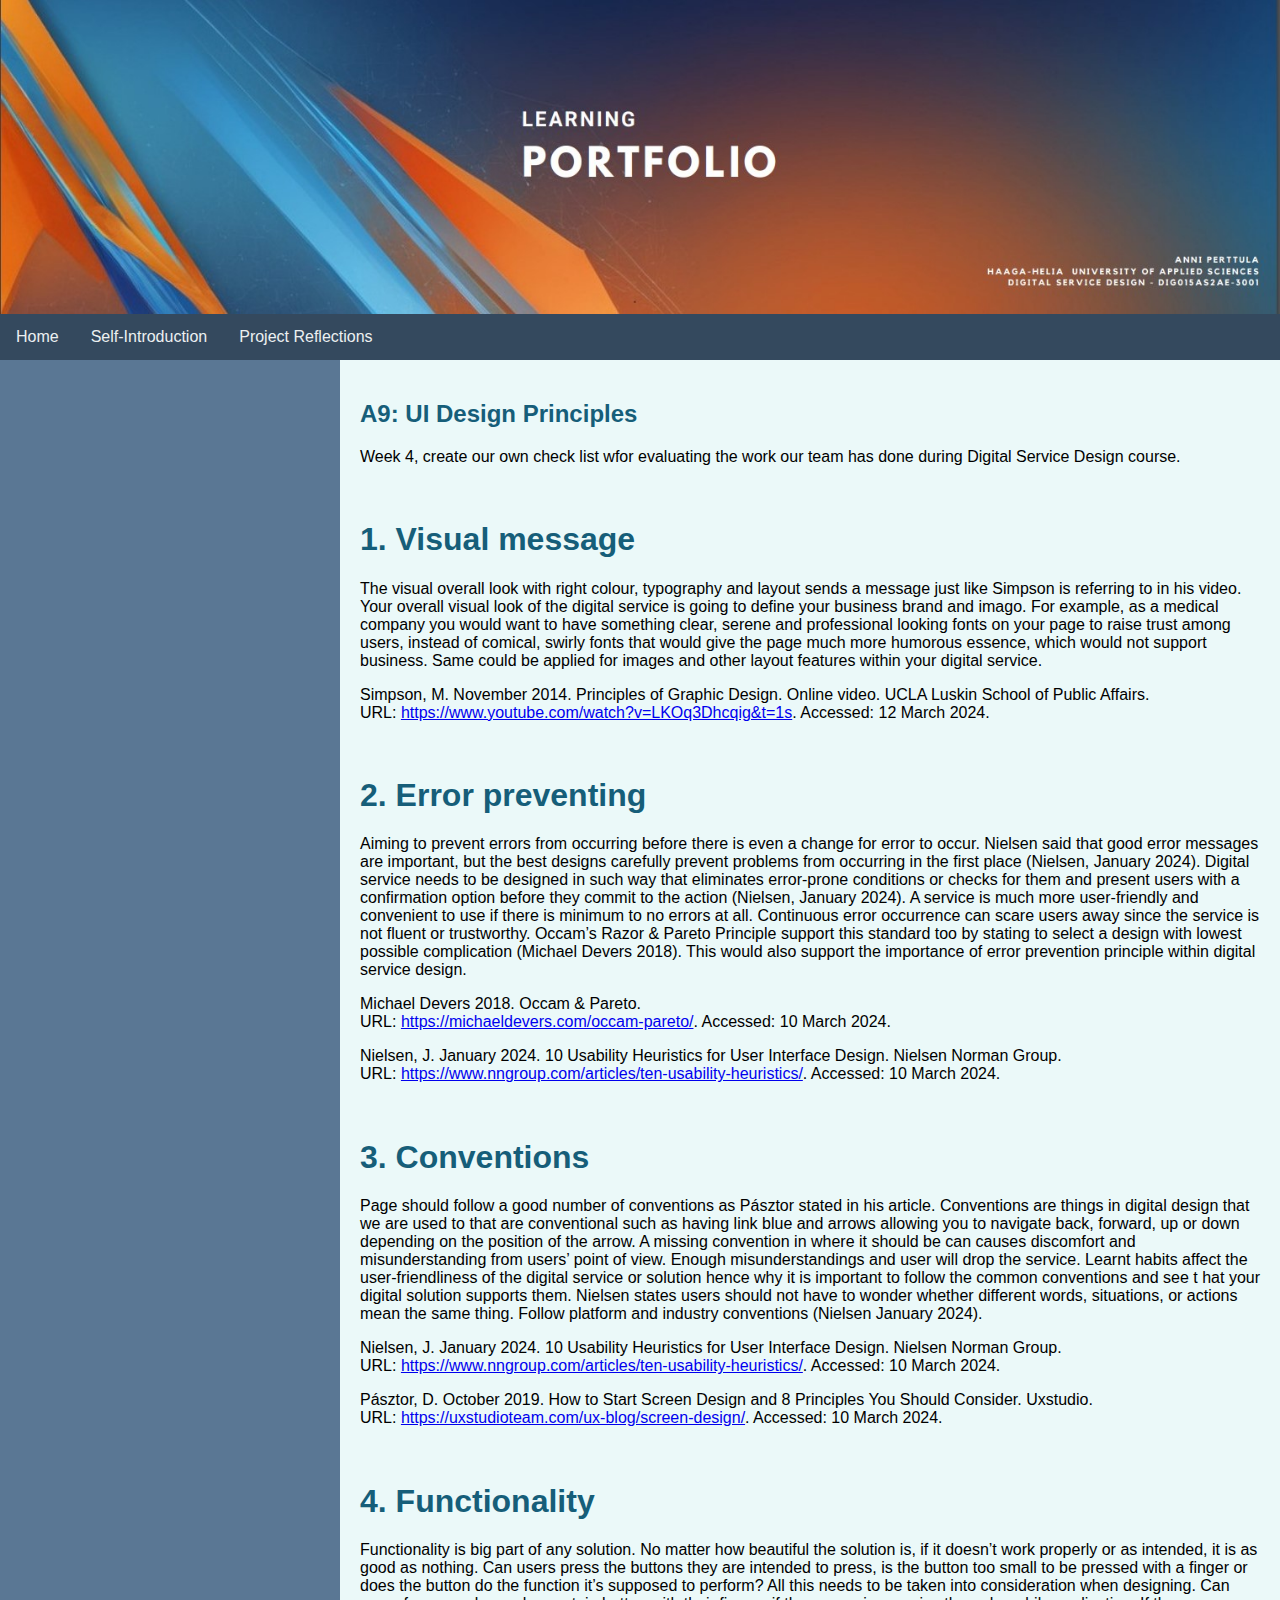
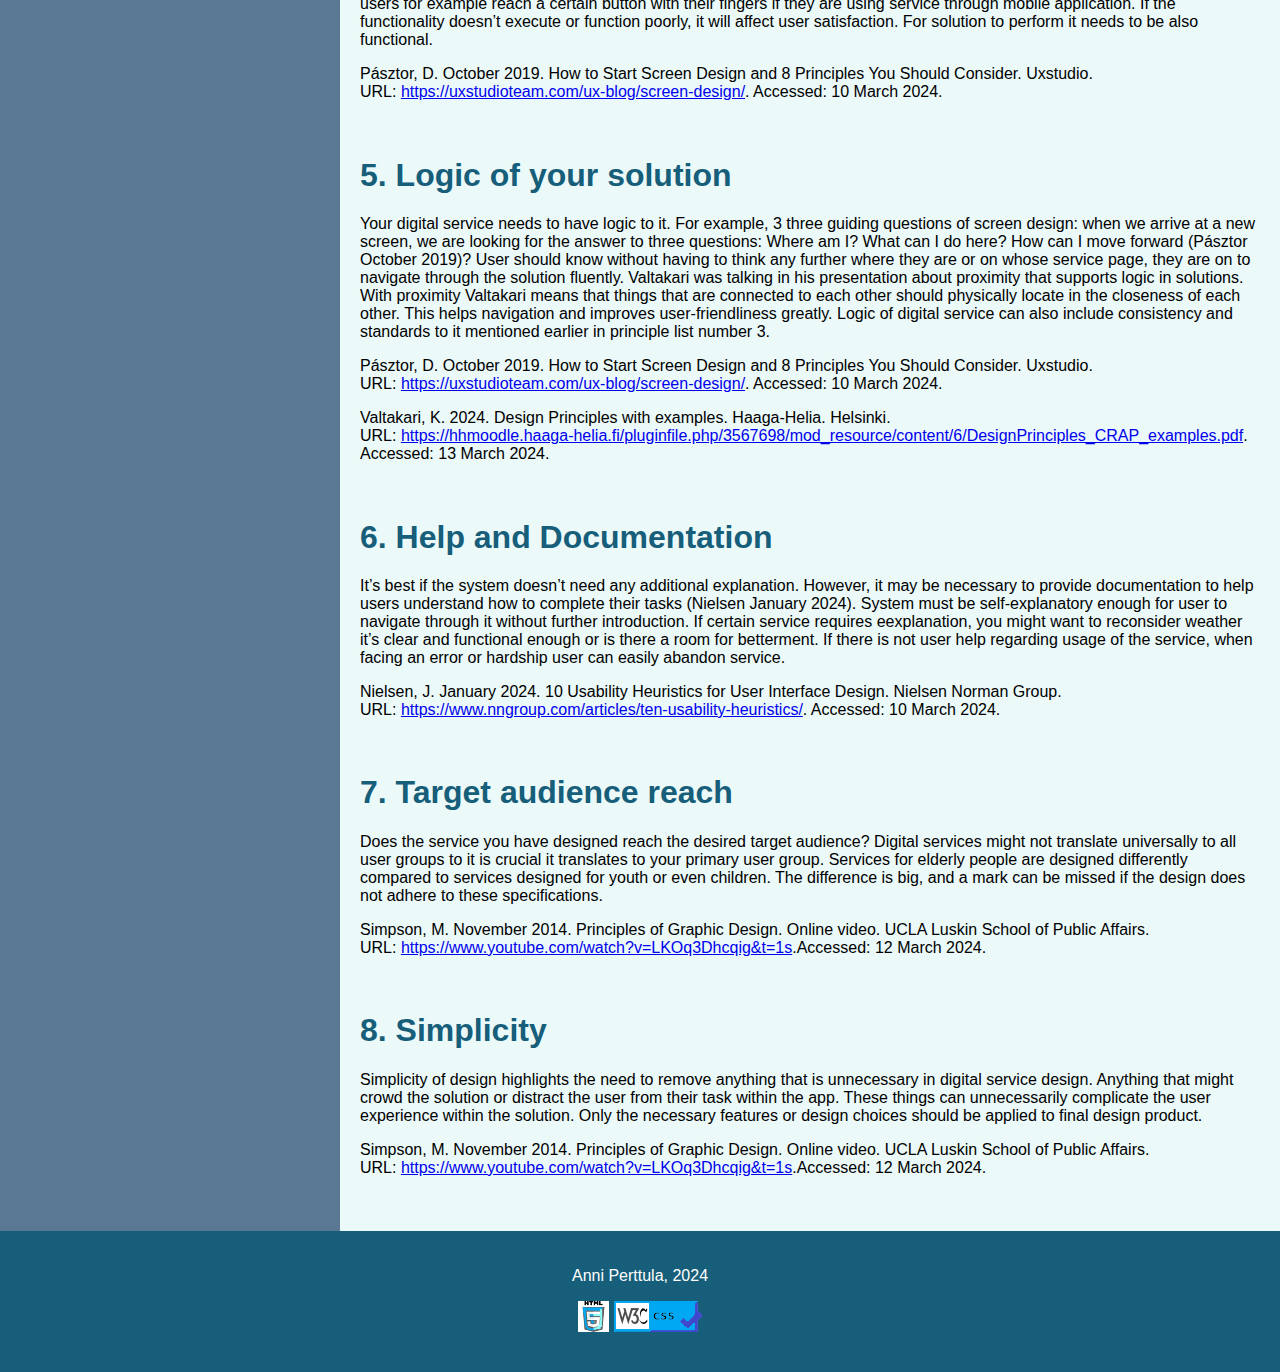
<file: a9.html>
<!DOCTYPE html>
<html lang="en">

<head>
  <link rel="stylesheet" href="a3.css">
  
  <title>A3: Building Team Web Portfolio</title>
  
  <meta charset="utf-8">
  <meta name="viewport" content="width=device-width, initial-scale=1">
</head>

<body>
  <header>
   <img src="portfolio.jpg" alt="Header" class="responsive">
    <style>
    .responsive {
      width: 100%;
     height: auto;
      }
    </style>
  </header>

  <div class="navbar">
    <a href="index.html">Home</a>
    <a href="aboutMe.html">Self-Introduction</a>
    <div class="dropdown">
      <button class="dropbtn">Project Reflections
        <i class="fa fa-caret-down"></i>
      </button>
      <div class="dropdown-content">
        <a href="a2.html" title="A2: W3 CSS Tutorial Reflections">A2: W3 CSS Tutorial Reflections</a>
        <a href="a3.html" title="A3: Building Team Web Portfolio">A3: Building Team Web Portfolio</a>
        <a href="a4.html" title="A4: The Immutable Rules of UX by Jakob Nielsen">A4: The Immutable Rules of UX by Jakob Nielsen</a>
        <a href="a5.html" title="A5: Working as a Digital Designer">A5: Working as a Digital Designer</a>
        <a href="a6.html" title="A6: Living with Complexity">A6: Living with Complexity</a>
        <a href="a7.html" title="A7: Reflections on Map, Sketch, and Decide">A7: Reflections on Map, Sketch, and Decide</a>
        <a href="a8.html" title="A8: Reflections on Journey Mapping">A8: Reflections on Journey Mapping</a>
        <a href="a9.html" title="A9: UI Design Principles">A9: UI Design Principles</a>
        <a href="a10.html" title="A10: Reflections from the Course">A10: Reflections from the Course</a>
      </div>
    </div>
  </div>

  
<div>
  <section>
    <nav>
    </nav>
  
    <article>
        <h2>A9: UI Design Principles</h2>
        <p>Week 4, create our own check list wfor evaluating the work our team has done during Digital Service Design course.</p>
        </br> 
        <h1>1.	Visual message</h1>
        <p>The visual overall look with right colour, typography and layout sends a message just like Simpson is referring to in his video. 
          Your overall visual look of the digital service is going to define your business brand and imago. For example, as a medical company 
          you would want to have something clear, serene and professional looking fonts on your page to raise trust among users, instead of comical, 
          swirly fonts that would give the page much more humorous essence, which would not support business. Same could be applied for images and 
          other layout features within your digital service.</p>
        <p><i></i></i>Simpson, M. November 2014. Principles of Graphic Design. Online video. UCLA Luskin School of Public Affairs. 
          <br>URL: <a href="https://www.youtube.com/watch?v=LKOq3Dhcqig&t=1s">https://www.youtube.com/watch?v=LKOq3Dhcqig&t=1s</a>. Accessed: 12 March 2024.</i></p>
        </br>
        <h1>2. Error preventing</h1>
        <p>Aiming to prevent errors from occurring before there is even a change for error to occur. Nielsen said that good error messages are important, 
          but the best designs carefully prevent problems from occurring in the first place (Nielsen, January 2024). Digital service needs to be designed 
          in such way that eliminates error-prone conditions or checks for them and present users with a confirmation option before they commit to the 
          action (Nielsen, January 2024). A service is much more user-friendly and convenient to use if there is minimum to no errors at all. Continuous 
          error occurrence can scare users away since the service is not fluent or trustworthy. 
          Occam’s Razor & Pareto Principle support this standard too by stating to select a design with lowest possible complication (Michael Devers 2018). 
          This would also support the importance of error prevention principle within digital service design.</p>
        <p><i></i>Michael Devers 2018. Occam & Pareto. <br>URL: <a href="https://michaeldevers.com/occam-pareto/">https://michaeldevers.com/occam-pareto/</a>. Accessed: 10 March 2024.</p>
        <p>Nielsen, J. January 2024. 10 Usability Heuristics for User Interface Design. Nielsen Norman Group. <br>URL: <a href="https://www.nngroup.com/articles/ten-usability-heuristics/">https://www.nngroup.com/articles/ten-usability-heuristics/</a>. 
          Accessed: 10 March 2024. </i></p>
        </br>
        <h1>3. Conventions</h1>
        <p>Page should follow a good number of conventions as Pásztor stated in his article. Conventions are things in digital design that we are used to that 
          are conventional such as having link blue and arrows allowing you to navigate back, forward, up or down depending on the position of the arrow. 
          A missing convention in where it should be can causes discomfort and misunderstanding from users’ point of view. Enough misunderstandings and user 
          will drop the service. Learnt habits affect the user-friendliness of the digital service or solution hence why it is important to follow the common 
          conventions and see t hat your digital solution supports them. Nielsen states users should not have to wonder whether different words, situations, 
          or actions mean the same thing. Follow platform and industry conventions (Nielsen January 2024).</p>
        <p><i></i>Nielsen, J. January 2024. 10 Usability Heuristics for User Interface Design. Nielsen Norman Group. <br>URL: <a href="https://www.nngroup.com/articles/ten-usability-heuristics/">https://www.nngroup.com/articles/ten-usability-heuristics/</a>. 
          Accessed: 10 March 2024. </i></p>
        <p><i></i>Pásztor, D. October 2019. How to Start Screen Design and 8 Principles You Should Consider. Uxstudio. <br>URL: <a href="https://uxstudioteam.com/ux-blog/screen-design/">https://uxstudioteam.com/ux-blog/screen-design/</a>.
        Accessed: 10 March 2024.</i></p>
        </br>
        <h1> 4. Functionality</h1>
        <p>Functionality is big part of any solution. No matter how beautiful the solution is, if it doesn’t work properly or as intended, it is as good as nothing. 
          Can users press the buttons they are intended to press, is the button too small to be pressed with a finger or does the button do the function it’s supposed 
          to perform? All this needs to be taken into consideration when designing. Can users for example reach a certain button with their fingers if they are using 
          service through mobile application. If the functionality doesn’t execute or function poorly, it will affect user satisfaction. For solution to perform it 
          needs to be also functional.</p>
        <p><i></i>Pásztor, D. October 2019. How to Start Screen Design and 8 Principles You Should Consider. Uxstudio. <br>URL: <a href="https://uxstudioteam.com/ux-blog/screen-design/">https://uxstudioteam.com/ux-blog/screen-design/</a>.
        Accessed: 10 March 2024.</i></p>
        </br>
        <h1>5. Logic of your solution</h1>
        <p>Your digital service needs to have logic to it. For example, 3 three guiding questions of screen design: when we arrive at a new screen, we are looking 
          for the answer to three questions: Where am I? What can I do here? How can I move forward (Pásztor October 2019)? User should know without having to think 
          any further where they are or on whose service page, they are on to navigate through the solution fluently. Valtakari was talking in his presentation about 
          proximity that supports logic in solutions. With proximity Valtakari means that things that are connected to each other should physically locate in the 
          closeness of each other. This helps navigation and improves user-friendliness greatly. Logic of digital service can also include consistency and standards 
          to it mentioned earlier in principle list number 3.</p>
         <p><i></i>Pásztor, D. October 2019. How to Start Screen Design and 8 Principles You Should Consider. Uxstudio. <br>URL: <a href="https://uxstudioteam.com/ux-blog/screen-design/">https://uxstudioteam.com/ux-blog/screen-design/</a>.
          Accessed: 10 March 2024.</i></p>
         <p><i></i>Valtakari, K. 2024. Design Principles with examples. Haaga-Helia. Helsinki. <br>URL: <a href="https://hhmoodle.haaga-helia.fi/pluginfile.php/3567698/mod_resource/content/6/DesignPrinciples_CRAP_examples.pdf">https://hhmoodle.haaga-helia.fi/pluginfile.php/3567698/mod_resource/content/6/DesignPrinciples_CRAP_examples.pdf</a>. 
         Accessed: 13 March 2024.</i></p>
        </br>
        <h1>6. Help and Documentation </h1>
        <p>It’s best if the system doesn’t need any additional explanation. However, it may be necessary to provide documentation to help users understand how to 
          complete their tasks (Nielsen January 2024). System must be self-explanatory enough for user to navigate through it without further introduction. 
          If certain service requires eexplanation, you might want to reconsider weather it’s clear and functional enough or is there a room for betterment. 
          If there is not user help regarding usage of the service, when facing an error or hardship user can easily abandon service.</p>
         <p><i></i>Nielsen, J. January 2024. 10 Usability Heuristics for User Interface Design. Nielsen Norman Group. <br>URL: <a href="https://www.nngroup.com/articles/ten-usability-heuristics/">https://www.nngroup.com/articles/ten-usability-heuristics/</a>. 
          Accessed: 10 March 2024. </i></p>
        </br>
        <h1>7. Target audience reach</h1>
        <p>Does the service you have designed reach the desired target audience? Digital services might not translate universally to all user groups to it is crucial 
          it translates to your primary user group. Services for elderly people are designed differently compared to services designed for youth or even children. 
          The difference is big, and a mark can be missed if the design does not adhere to these specifications. </p>
         <p><i></i>Simpson, M. November 2014. Principles of Graphic Design. Online video. UCLA Luskin School of Public Affairs. 
          <br>URL: <a href="https://www.youtube.com/watch?v=LKOq3Dhcqig&t=1s">https://www.youtube.com/watch?v=LKOq3Dhcqig&t=1s</a>.Accessed: 12 March 2024.</i></p>
        </br>
        <h1>8. Simplicity </h1>
        <p>Simplicity of design highlights the need to remove anything that is unnecessary in digital service design. Anything that might crowd the solution or 
          distract the user from their task within the app. These things can unnecessarily complicate the user experience within the solution. Only the necessary 
          features or design choices should be applied to final design product.</p>
         <p><i></i>Simpson, M. November 2014. Principles of Graphic Design. Online video. UCLA Luskin School of Public Affairs. 
          <br>URL: <a href="https://www.youtube.com/watch?v=LKOq3Dhcqig&t=1s">https://www.youtube.com/watch?v=LKOq3Dhcqig&t=1s</a>.Accessed: 12 March 2024.</i></p>
        </br>
    </article>
  </section>
</div>

<footer>
 <p>Anni Perttula, 2024</p>
    <a href="https://validator.w3.org/check?uri=referer">
      <img style="border:none;height:31px;width:31px;text-decoration:none;"
       src="htmlLogo.png"
       alt="Valid HTML"/></a>

      <a href="https://jigsaw.w3.org/css-validator/check/referer">
       <img style="border:none;width:88px;height:31px;text-decoration:none;"
        src="cssLogo.png"
        alt="Valid CSS" /></a>
      </p>
</footer>

</body>
</html>
</file>
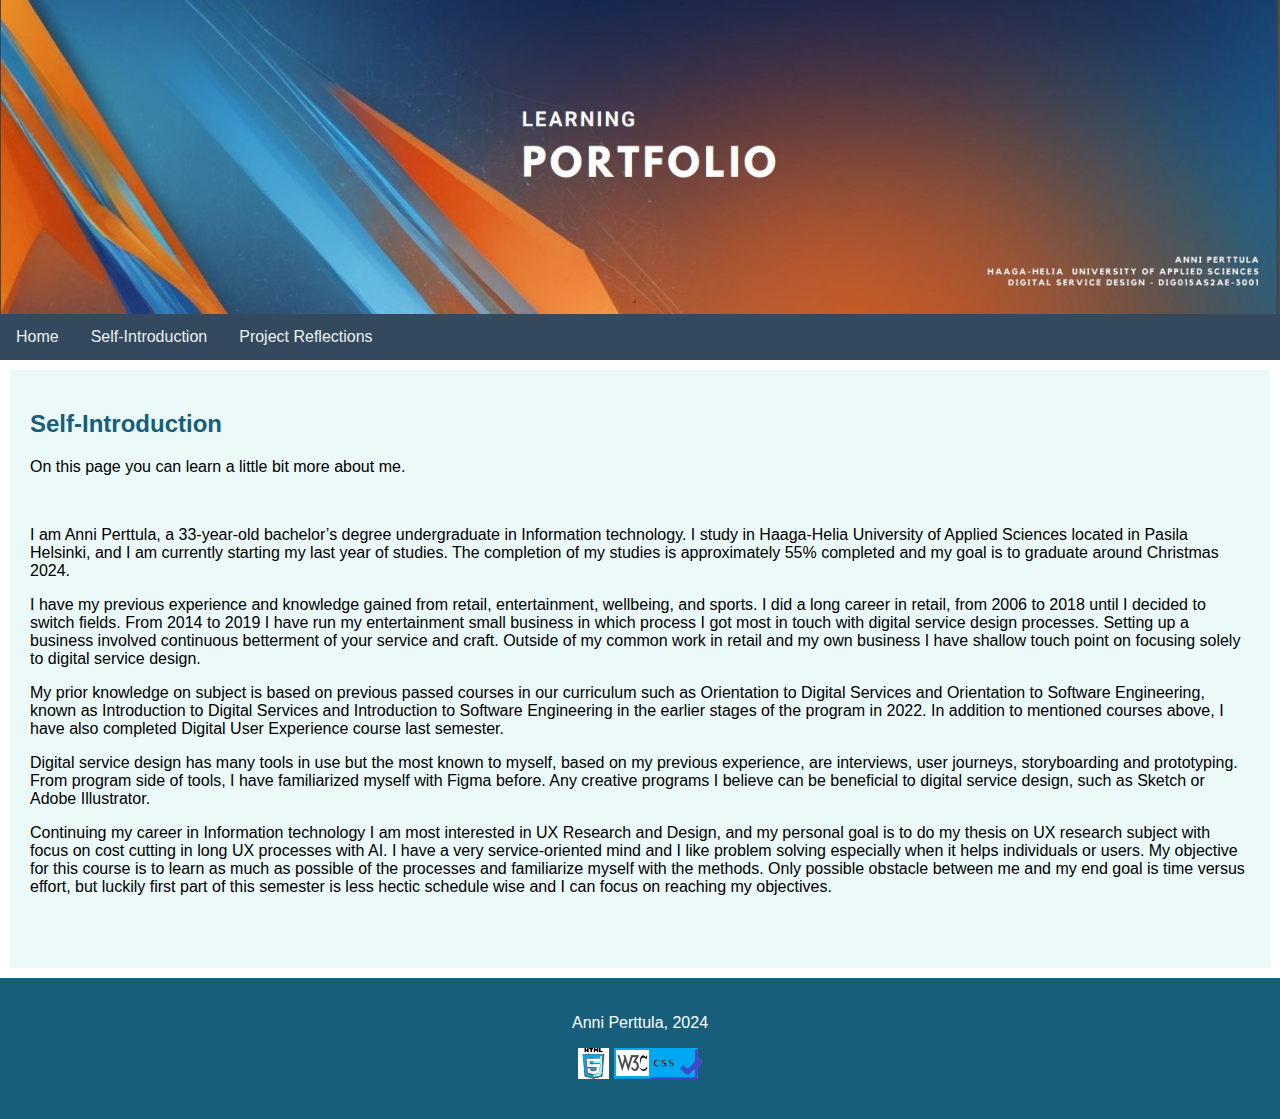
<file: aboutMe.html>
<!DOCTYPE html>
<html lang="en">

<head>
  <link rel="stylesheet" href="aboutMe.css">
  
  <title>Self-Introduction</title>
  
  <meta charset="utf-8">
  <meta name="viewport" content="width=device-width, initial-scale=1">
</head>

<body>
  <header>
   <img src="portfolio.jpg" alt="Header" class="responsive">
    <style>
    .responsive {
      width: 100%;
     height: auto;
      }
    </style>
  </header>

  <div class="navbar">
    <a href="index.html">Home</a>
    <a href="aboutMe.html">Self-Introduction</a>
    <div class="dropdown">
      <button class="dropbtn">Project Reflections
        <i class="fa fa-caret-down"></i>
      </button>
      <div class="dropdown-content">
        <a href="a2.html" title="A2: W3 CSS Tutorial Reflections">A2: W3 CSS Tutorial Reflections</a>
        <a href="a3.html" title="A3: Building Team Web Portfolio">A3: Building Team Web Portfolio</a>
        <a href="a4.html" title="A4: The Immutable Rules of UX by Jakob Nielsen">A4: The Immutable Rules of UX by Jakob Nielsen</a>
        <a href="a5.html" title="A5: Working as a Digital Designer">A5: Working as a Digital Designer</a>
        <a href="a6.html" title="A6: Living with Complexity">A6: Living with Complexity</a>
        <a href="a7.html" title="A7: Reflections on Map, Sketch, and Decide">A7: Reflections on Map, Sketch, and Decide</a>
        <a href="a8.html" title="A8: Reflections on Journey Mapping">A8: Reflections on Journey Mapping</a>
        <a href="a9.html" title="A9: UI Design Principles">A9: UI Design Principles</a>
        <a href="a10.html" title="A10: Reflections from the Course">A10: Reflections from the Course</a>
      </div>
    </div>
  </div>

  
  <div>
   <section>
    <nav>
    </nav>
  
 <article>
    <h2>Self-Introduction</h2>
    <p>On this page you can learn a little bit more about me. </p> 
   </br>
      <p>I am Anni Perttula, a 33-year-old bachelor’s degree undergraduate in Information technology. I study in Haaga-Helia University of Applied Sciences located in Pasila Helsinki, and I am currently starting my last year of studies. The completion of my studies is approximately 55% completed and my goal is to graduate around Christmas 2024.  </p>
   <p>I have my previous experience and knowledge gained from retail, entertainment, wellbeing, and sports. I did a long career in retail, from 2006 to 2018 until I decided to switch fields. From 2014 to 2019 I have run my entertainment small business in which process I got most in touch with digital service design processes. Setting up a business involved continuous betterment of your service and craft. Outside of my common work in retail and my own business I have shallow touch point on focusing solely to digital service design. </p>
   <p>My prior knowledge on subject is based on previous passed courses in our curriculum such as Orientation to Digital Services and Orientation to Software Engineering, known as Introduction to Digital Services and Introduction to Software Engineering in the earlier stages of the program in 2022. In addition to mentioned courses above, I have also completed Digital User Experience course last semester.  </p>
   <p>Digital service design has many tools in use but the most known to myself, based on my previous experience, are interviews, user journeys, storyboarding and prototyping. From program side of tools, I have familiarized myself with Figma before. Any creative programs I believe can be beneficial to digital service design, such as Sketch or Adobe Illustrator. </p>
   <p>Continuing my career in Information technology I am most interested in UX Research and Design, and my personal goal is to do my thesis on UX research subject with focus on cost cutting in long UX processes with AI. I have a very service-oriented mind and I like problem solving especially when it helps individuals or users. My objective for this course is to learn as much as possible of the processes and familiarize myself with the methods. Only possible obstacle between me and my end goal is time versus effort, but luckily first part of this semester is less hectic schedule wise and I can focus on reaching my objectives. </p>
    
    </br>
    </br>
      
    
  </article>
    
  <nav>
  </nav>
</section>
</div>

<footer>
 <p>Anni Perttula, 2024</p>
    <a href="https://validator.w3.org/check?uri=referer">
      <img style="border:none;height:31px;width:31px;text-decoration:none;"
       src="htmlLogo.png"
       alt="Valid HTML"/></a>

      <a href="https://jigsaw.w3.org/css-validator/check/referer">
       <img style="border:none;width:88px;height:31px;text-decoration:none;"
        src="cssLogo.png"
        alt="Valid CSS" /></a>
      </p>
</footer>

</body>
</html>
</file>
<file: index.css>
body {
  font-family: Arial, Helvetica, sans-serif;
   margin: 0;
  padding: 0;
}

* {
  box-sizing: border-box;
}

/*HEADER*/
header {
  background-color: #43c5c3;
  padding: 0;
  text-align: center;
}

header img {
  width: 100%; 
  height: auto; 
  display: block; 
}

/*NAVIGATION BAR*/
.navbar {
  overflow: hidden;
  background-color: #34495e; /* Trendy dark blue color */
}

.navbar a {
  float: left;
  font-size: 16px;
  color: #ecf0f1; /* Light gray text color */
  text-align: center;
  padding: 14px 16px;
  text-decoration: none;
}

/* Dropdown styles */
.dropdown {
  float: left;
  overflow: hidden;
}

.dropdown .dropbtn {
  font-size: 16px;
  border: none;
  outline: none;
  color: #ecf0f1; /* Light gray text color */
  padding: 14px 16px;
  background-color: inherit;
  font-family: inherit;
  margin: 0;
}

.navbar a:hover, .dropdown:hover .dropbtn {
  background-color: #e74c3c; /* Trendy red color on hover */
}

.dropdown-content {
  display: none;
  position: absolute;
  background-color: #ecf0f1; /* Light gray background color */
  min-width: 160px;
  box-shadow: 0px 8px 16px 0px rgba(0,0,0,0.2);
  z-index: 1;
}

.dropdown-content a {
  float: none;
  color: #2c3e50; /* Blue-gray text color */
  padding: 12px 16px;
  text-decoration: none;
  display: block;
  text-align: left;
}

.dropdown-content a:hover {
  background-color: #bdc3c7; /* Lighter gray on hover */
}

.dropdown:hover .dropdown-content {
  display: block;
}

/* Container for flexboxes */
section {
  display: -webkit-flex;
  display: flex;
}

nav {
  -webkit-flex: 1;
  -ms-flex: 1;
  flex: 1;
  background: #5a7794;
  padding: 20px;
}

/* Two columns style */
.left-column {
  flex: 1;
  background-color: #3498db; /* Trendy blue color */
  padding: 20px;
}


/* Style the content */
article {
  -webkit-flex: 3;
  -ms-flex: 3;
  flex: 3;
  background-color: #ebf9f9;
  color: #165e79;
  padding: 20px;
}

article p {
  color: black;
}

/* Style the footer */
footer {
  background-color: #165e79;
  padding: 20px;
  text-align: center;
  color: white;
}

@media (max-width: 600px) {
  section {
    -webkit-flex-direction: column;
    flex-direction: column;
  }
}
</file>
<file: a3.css>
body {
  font-family: Arial, Helvetica, sans-serif;
   margin: 0;
  padding: 0;
}

* {
  box-sizing: border-box;
}

/*HEADER*/
header {
  background-color: #43c5c3;
  padding: 0;
  text-align: center;
}

header img {
  width: 100%; 
  height: auto; 
  display: block; 
}

/*NAVIGATION BAR*/
.navbar {
  overflow: hidden;
  background-color: #34495e; /* Trendy dark blue color */
}

.navbar a {
  float: left;
  font-size: 16px;
  color: #ecf0f1; /* Light gray text color */
  text-align: center;
  padding: 14px 16px;
  text-decoration: none;
}

/* Dropdown styles */
.dropdown {
  float: left;
  overflow: hidden;
}

.dropdown .dropbtn {
  font-size: 16px;
  border: none;
  outline: none;
  color: #ecf0f1; /* Light gray text color */
  padding: 14px 16px;
  background-color: inherit;
  font-family: inherit;
  margin: 0;
}

.navbar a:hover, .dropdown:hover .dropbtn {
  background-color: #e74c3c; /* Trendy red color on hover */
}

.dropdown-content {
  display: none;
  position: absolute;
  background-color: #ecf0f1; /* Light gray background color */
  min-width: 160px;
  box-shadow: 0px 8px 16px 0px rgba(0,0,0,0.2);
  z-index: 1;
}

.dropdown-content a {
  float: none;
  color: #2c3e50; /* Blue-gray text color */
  padding: 12px 16px;
  text-decoration: none;
  display: block;
  text-align: left;
}

.dropdown-content a:hover {
  background-color: #bdc3c7; /* Lighter gray on hover */
}

.dropdown:hover .dropdown-content {
  display: block;
}

/* Container for flexboxes */
section {
  display: -webkit-flex;
  display: flex;
}

nav {
  -webkit-flex: 1;
  -ms-flex: 1;
  flex: 1;
  background: #5a7794;
  padding: 20px;
}

/* Two columns style */
.left-column {
  flex: 1;
  background-color: #3498db; /* Trendy blue color */
  padding: 20px;
}


/* Style the content */
article {
  -webkit-flex: 3;
  -ms-flex: 3;
  flex: 3;
  background-color: #ebf9f9;
  color: #165e79;
  padding: 20px;
}

article p {
  color: black;
}

/* Style the footer */
footer {
  background-color: #165e79;
  padding: 20px;
  text-align: center;
  color: white;
}

@media (max-width: 600px) {
  section {
    -webkit-flex-direction: column;
    flex-direction: column;
  }
}
</file>
<file: a2.css>
body {
  font-family: Arial, Helvetica, sans-serif;
   margin: 0;
  padding: 0;
}

* {
  box-sizing: border-box;
}

/*HEADER*/
header {
  background-color: #43c5c3;
  padding: 0;
  text-align: center;
}

header img {
  width: 100%; 
  height: auto; 
  display: block; 
}

/*NAVIGATION BAR*/
.navbar {
  overflow: hidden;
  background-color: #34495e; /* Trendy dark blue color */
}

.navbar a {
  float: left;
  font-size: 16px;
  color: #ecf0f1; /* Light gray text color */
  text-align: center;
  padding: 14px 16px;
  text-decoration: none;
}

/* Dropdown styles */
.dropdown {
  float: left;
  overflow: hidden;
}

.dropdown .dropbtn {
  font-size: 16px;
  border: none;
  outline: none;
  color: #ecf0f1; /* Light gray text color */
  padding: 14px 16px;
  background-color: inherit;
  font-family: inherit;
  margin: 0;
}

.navbar a:hover, .dropdown:hover .dropbtn {
  background-color: #e74c3c; /* Trendy red color on hover */
}

.dropdown-content {
  display: none;
  position: absolute;
  background-color: #ecf0f1; /* Light gray background color */
  min-width: 160px;
  box-shadow: 0px 8px 16px 0px rgba(0,0,0,0.2);
  z-index: 1;
}

.dropdown-content a {
  float: none;
  color: #2c3e50; /* Blue-gray text color */
  padding: 12px 16px;
  text-decoration: none;
  display: block;
  text-align: left;
}

.dropdown-content a:hover {
  background-color: #bdc3c7; /* Lighter gray on hover */
}

.dropdown:hover .dropdown-content {
  display: block;
}

/* Container for flexboxes */
section {
  display: -webkit-flex;
  display: flex;
}

nav {
  -webkit-flex: 1;
  -ms-flex: 1;
  flex: 1;
  background: #5a7794;
  padding: 20px;
}

/* Two columns style */
.left-column {
  flex: 1;
  background-color: #3498db; /* Trendy blue color */
  padding: 20px;
}


article {
  -webkit-flex: 3;
  -ms-flex: 3;
  flex: 3;
  background-color: #ebf9f9;
  color: #165e79;
  padding: 20px;
  margin-left: auto;
  margin-right: auto;
}

article p {
  color: black;
}

/* Style the footer */
footer {
  background-color: #165e79;
  padding: 20px;
  text-align: center;
  color: white;
}

@media (max-width: 600px) {
  section {
    -webkit-flex-direction: column;
    flex-direction: column;
  }
}
</file>
<file: aboutMe.css>
body {
  font-family: Arial, Helvetica, sans-serif;
   margin: 0;
  padding: 0;
}

/*HEADER*/
header {
  background-color: #43c5c3;
  padding: 0;
  text-align: center;
}

header img {
  width: 100%; 
  height: auto; 
  display: block; 
}

/*NAVIGATION BAR*/
.navbar {
  overflow: hidden;
  background-color: #34495e; 
}

.navbar a {
  float: left;
  font-size: 16px;
  color: #ecf0f1; 
  text-align: center;
  padding: 14px 16px;
  text-decoration: none;
}

/* Dropdown styles */
.dropdown {
  float: left;
  overflow: hidden;
}

.dropdown .dropbtn {
  font-size: 16px;
  border: none;
  outline: none;
  color: #ecf0f1; 
  padding: 14px 16px;
  background-color: inherit;
  font-family: inherit;
  margin: 0;
}

.navbar a:hover, .dropdown:hover .dropbtn {
  background-color: #e74c3c; 
}

.dropdown-content {
  display: none;
  position: absolute;
  background-color: #ecf0f1; 
  min-width: 160px;
  box-shadow: 0px 8px 16px 0px rgba(0,0,0,0.2);
  z-index: 1;
}

.dropdown-content a {
  float: none;
  color: #2c3e50; 
  padding: 12px 16px;
  text-decoration: none;
  display: block;
  text-align: left;
}

.dropdown-content a:hover {
  background-color: #bdc3c7; 
}

.dropdown:hover .dropdown-content {
  display: block;
}

.left-column {
  flex: 1;
  background-color: #3498db; 
  padding: 20px;
  display: flex;
  flex-direction: column;
  align-items: center; 
  justify-content: center; 
}

/* Style the content */
article {
  flex: 2;
  background-color: #ebf9f9;
  color: #165e79;
  padding: 20px;
  margin: 10px; 
}

article p {
  color: black;
  margin-left: auto;
  margin-right: auto;
}

/* Style the footer */
footer {
  background-color: #165e79;
  padding: 20px;
  text-align: center;
  color: white;
}

@media (max-width: 600px) {
  section {
    -webkit-flex-direction: column;
    flex-direction: column;
  }
}
</file>
